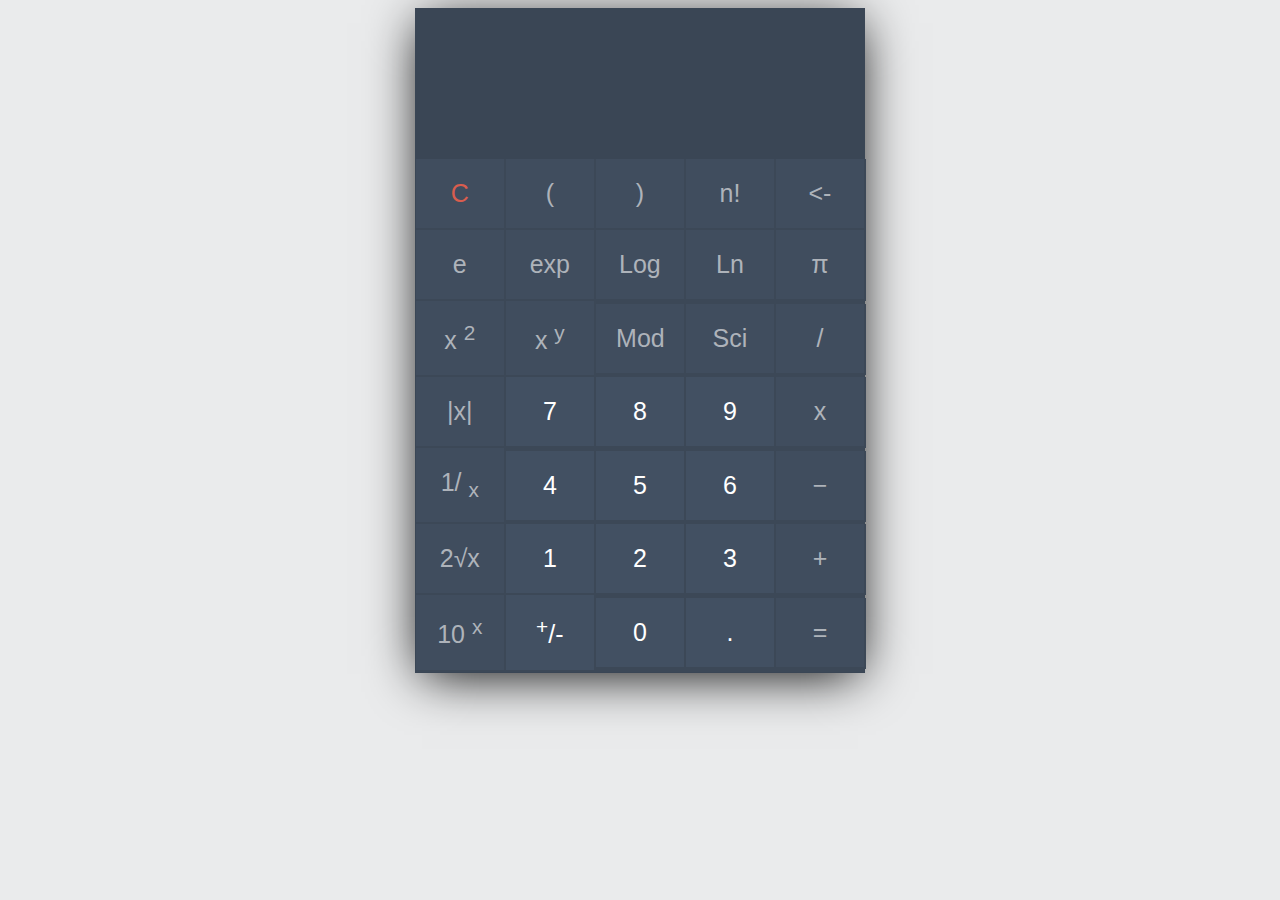
<file: ch 3.1 calulator/index.html>
<!DOCTYPE html>
<html lang="en">

<head>
  <meta charset="UTF-8">
  <meta http-equiv="X-UA-Compatible" content="IE=edge">
  <meta name="viewport" content="width=device-width, initial-scale=1.0">
  <link rel="icon" type="image/png" sizes="16x16" href="imgs/favicon-16x16.png">
  <title>Calculator</title>
  <link rel="stylesheet" href="css/style.css">

</head>

<body>
  <div class="container">
    <div class="calc-body">
      <div class="calc-screen">
        <textarea rows="1" cols="8" class="calc-operation textboxx" id="mainip" oninput="calculate()"> </textarea>
        <div id="mainop" class="calc-typed">
        </div>
      </div>
      <div class="calc-button-row">
        <div class="button c" id="clear">C</div>
        <div class="button l" onclick="cal('(')" id="">(</div>
        <div class="button l" onclick="cal(')')">)</div>
        <div class="button l" onclick="scientific('nfacto')">n!</div>
        <div class="button l" onclick="clearone()"><-  </div>
        </div>

        <div class="calc-button-row">
          <div class="button l" id="" onclick="cal('2.7182*')">e</div>
          <div class="button l" onclick="cal('2.7182**')" id="">exp</div>
          <div class="button l" onclick="scientific('log')">Log</div>
          <div class="button l" onclick="scientific('ln')">Ln</div>
          <div class="button l" onclick="cal('π')">π</div>
        </div>
        <div class="calc-button-row">
          <div class="button l" id="" onclick="sqre()">x <sup>2</sup></div>
          <div class="button l" onclick="xy()" id="">x <sup>y</sup></div>
          <div class="button l" onclick="cal('%')">Mod</div>
          <div class="button l" onclick="sci()">Sci</div>
          <div class="button l" onclick="cal('/')">/</div>

        </div>

        <div class="calc-button-row dnone" id="science1">
          <div class="button l" onclick="scientific('sin')">Sin</div>
          <div class="button l" onclick="scientific('cos')">Cos</div>
          <div class="button l" onclick="scientific('tan')">Tan</div>
          <div class="button l" onclick="memoryfun('ms')">MS</div>
          <div class="button l" onclick="memoryfun('mr')">MR</div>

        </div>
        <div class="calc-button-row dnone" id="science">
          <div class="button l" onclick="scientific('cosec')">Cosec</div>
          <div class="button l" onclick="scientific('sec')">Sec</div>
          <div class="button l" onclick="scientific('cot')">Cot</div>
          <div class="button l" onclick="memoryfun('m+')">M+</div>
          <div class="button l" onclick="memoryfun('m-')">M-</div>

        </div>
        <div class="calc-button-row">
          <div class="button l" id="" onclick="scientific('pos')">|x|</div>
          <div class="button" onclick="cal(7)" id="num7">7</div>
          <div class="button" onclick="cal(8)" id="num8">8</div>
          <div class="button" onclick="cal(9)" id="num9">9</div>
          <div class="button l" onclick="cal('*')">x</div>
        </div>
        <div class="calc-button-row">
          <div class="button l" id="" onclick="scientific('1/x')">1/ <sub>x</sub></div>
          <div class="button" id="num4" onclick="cal(4)">4</div>
          <div class="button" id="num5" onclick="cal(5)">5</div>
          <div class="button" id="num6" onclick="cal(6)">6</div>
          <div class="button l" onclick="cal('-')">−</div>
        </div>
        <div class="calc-button-row">
          <div class="button l" id="" onclick="scientific('root2')">2√x</div>
          <div class="button" id="num1" onclick="cal(1)">1</div>
          <div class="button" id="num2" onclick="cal(2)">2</div>
          <div class="button" id="num3" onclick="cal(3)">3</div>
          <div class="button l" onclick="cal('+')">+</div>
        </div>
        <div class="calc-button-row">
          <div class="button l" onclick="scientific('10res')">10 <sup>x</sup></div>
          <div class="button" onclick="scientific('+-')"><sup>+</sup>/-</div>
          <div class="button" onclick="cal('0')">0</div>
          <div class="button" onclick="cal('.')">.</div>
          <div class="button l" onclick="eql()">=</div>
        </div>
      </div>
    </div>
    <script src="js/script.js"></script>
    <script src="js/logaridham.js"></script>
    <script src="js/memory.js"></script>
</body>

</html>
</file>
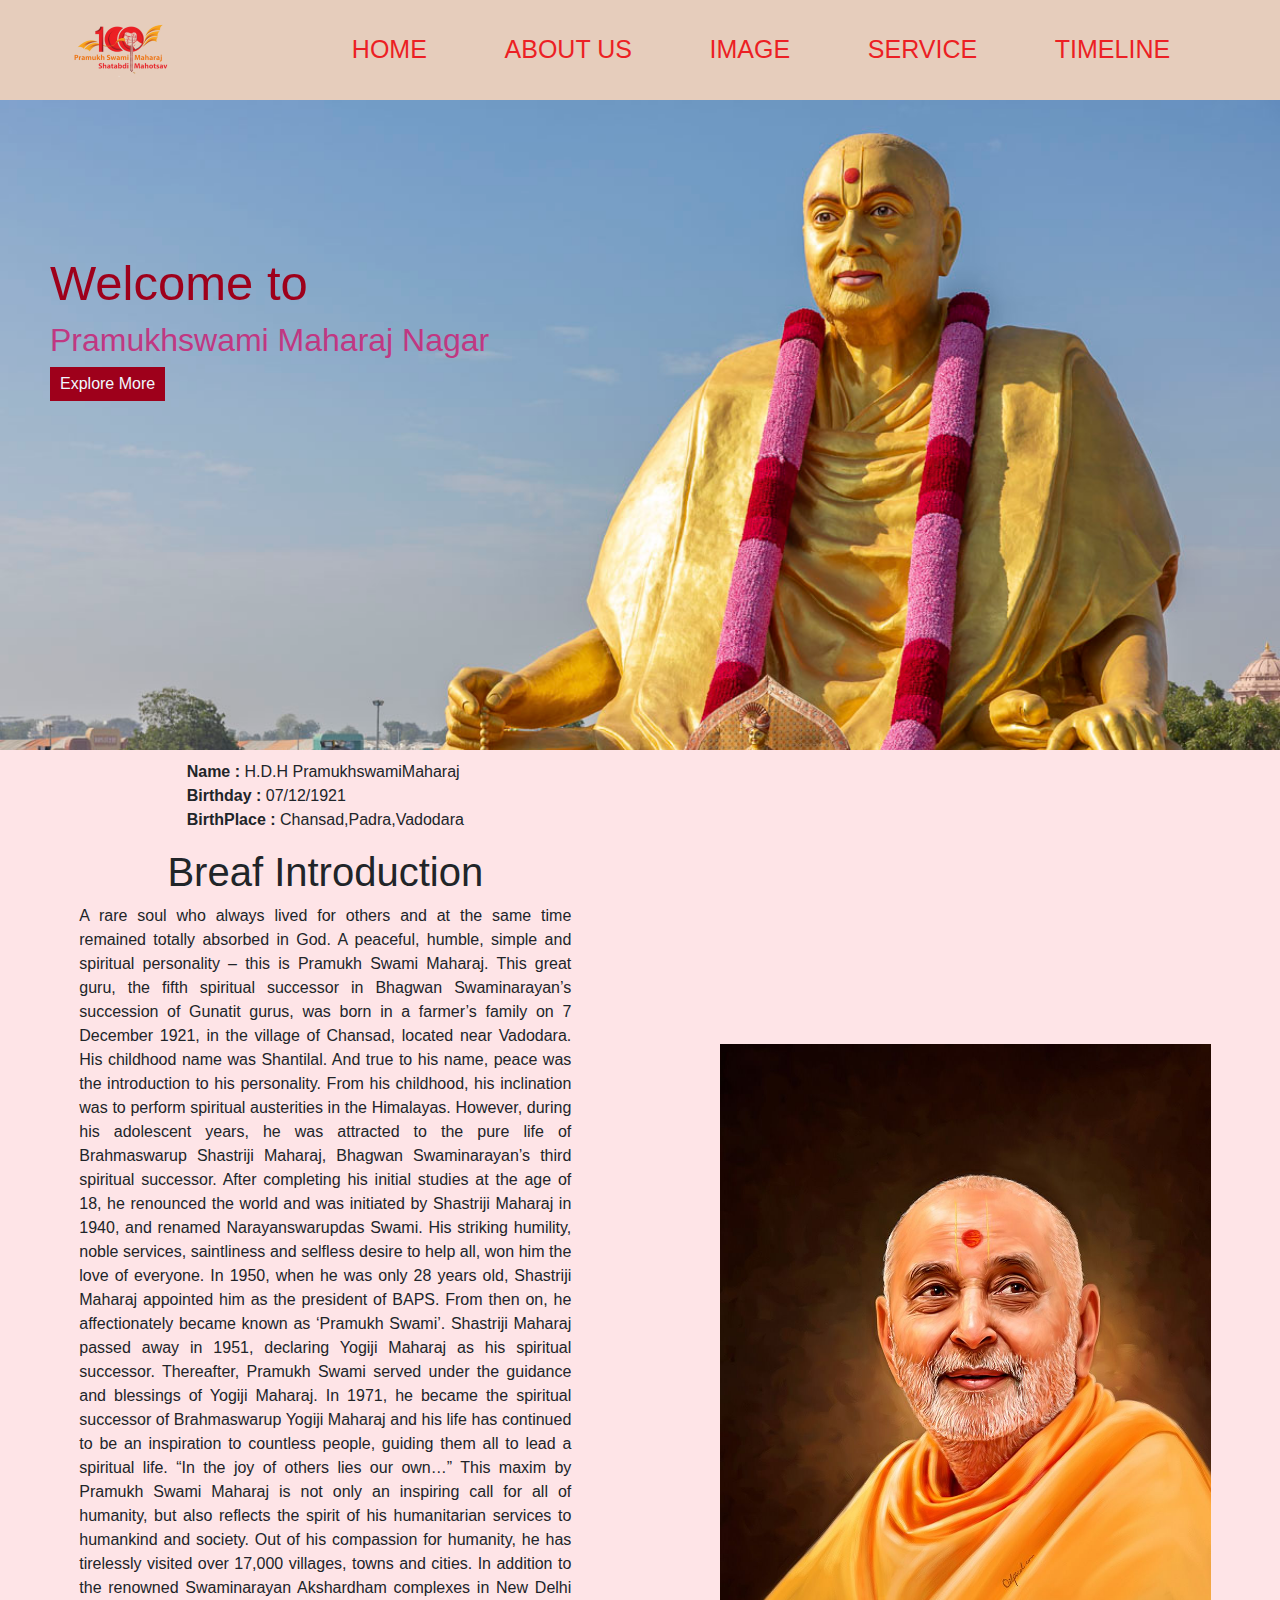
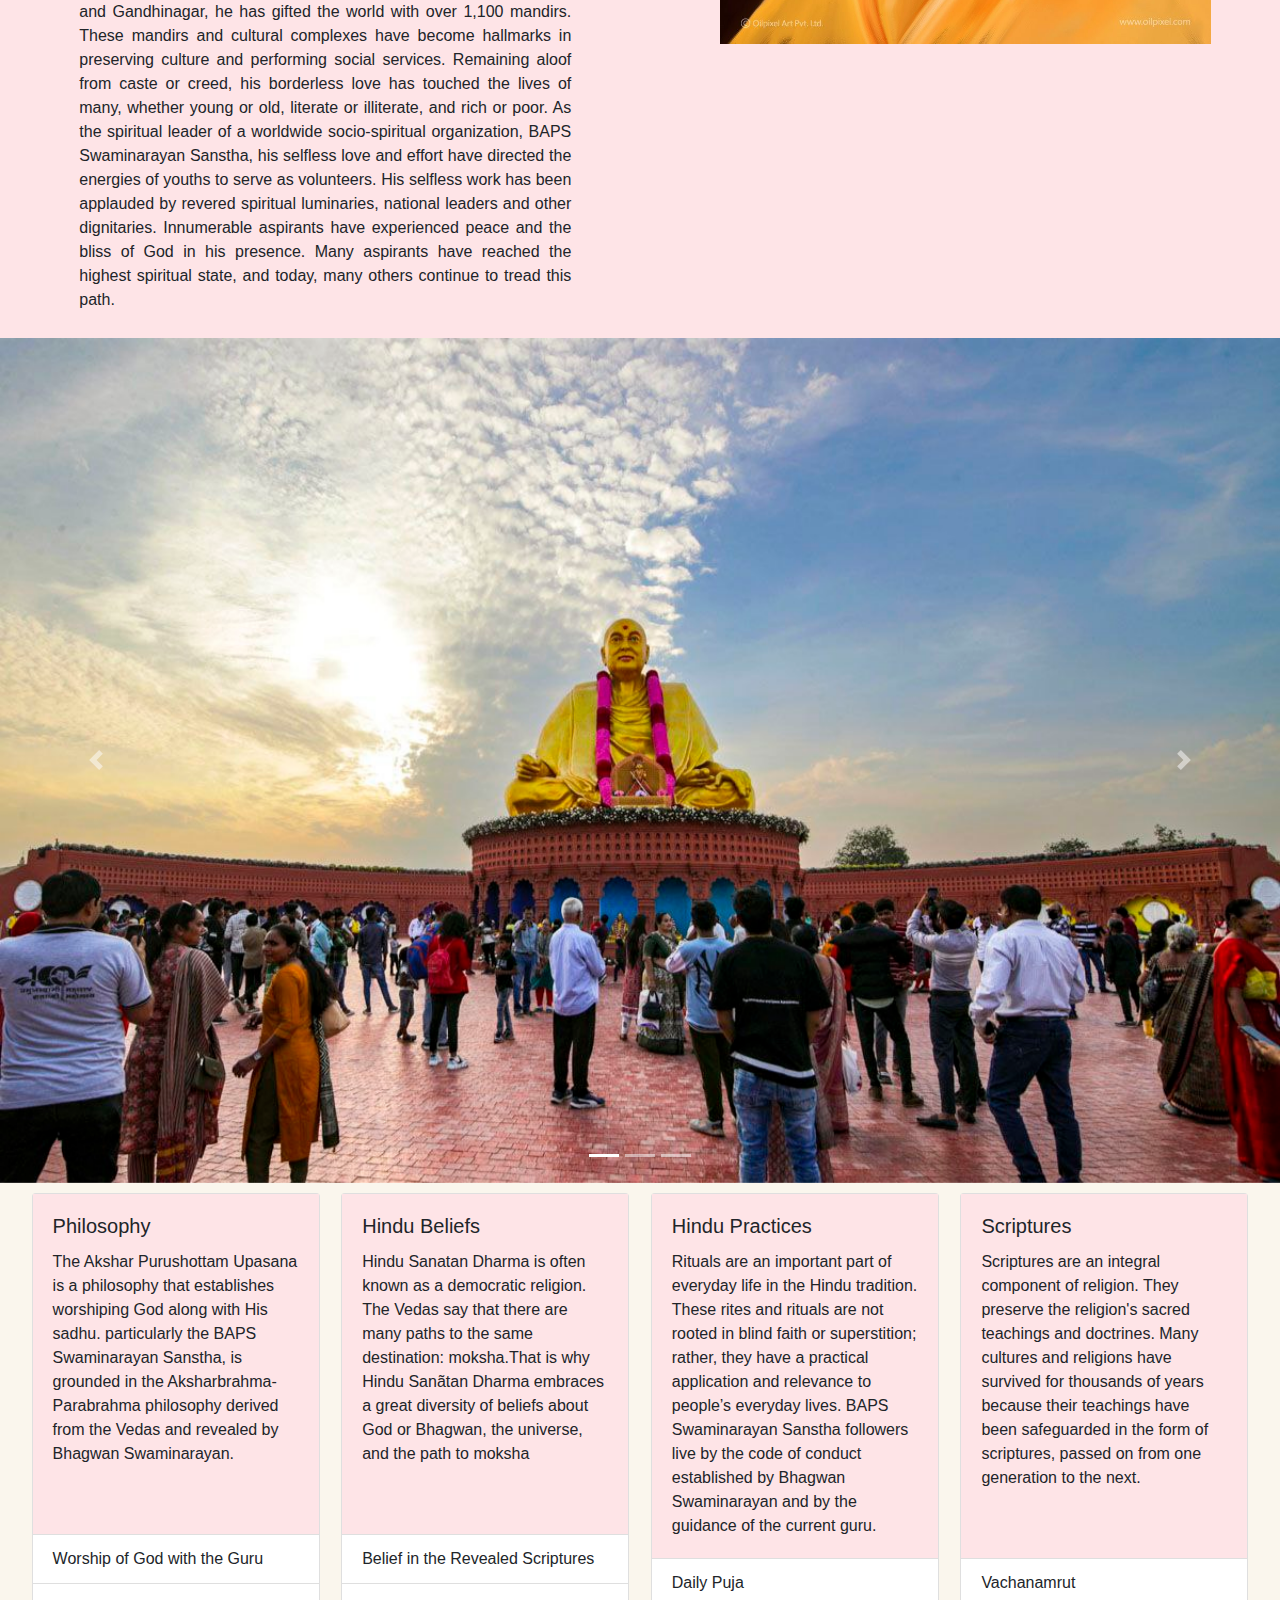
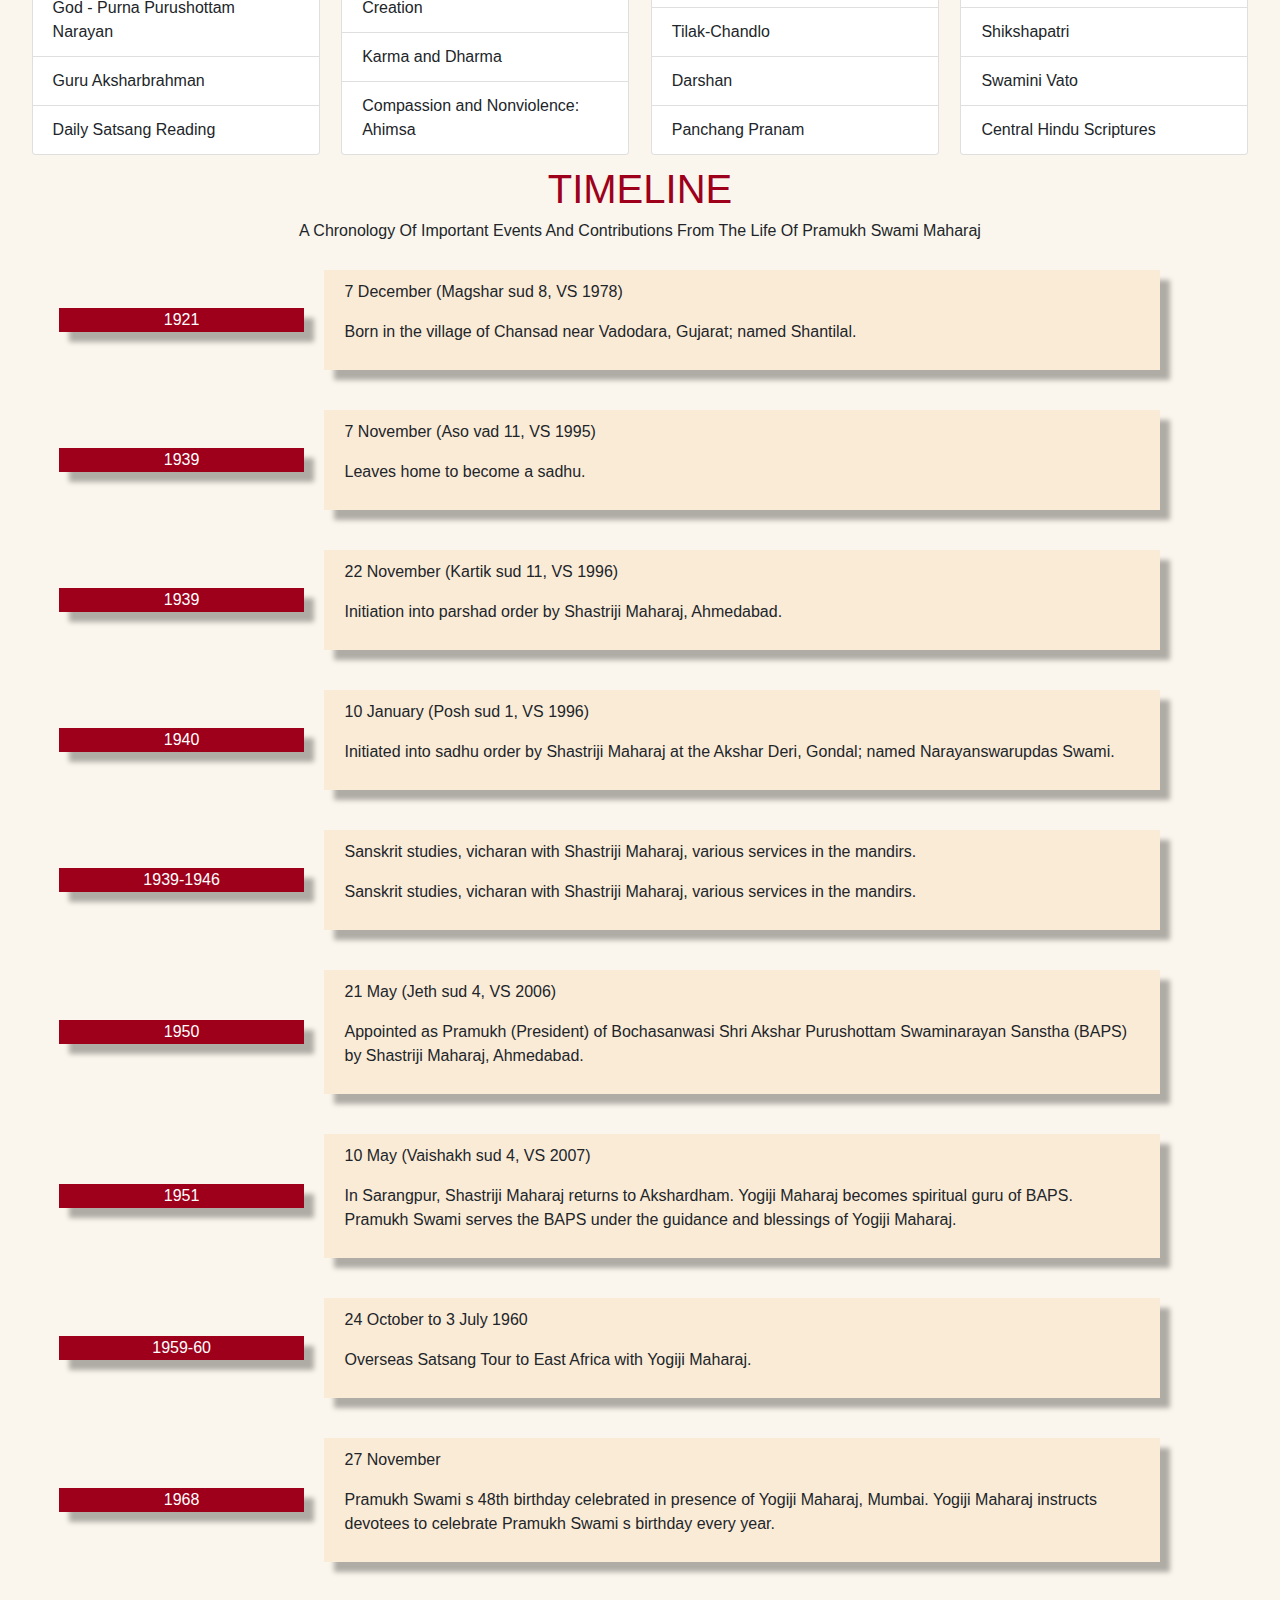
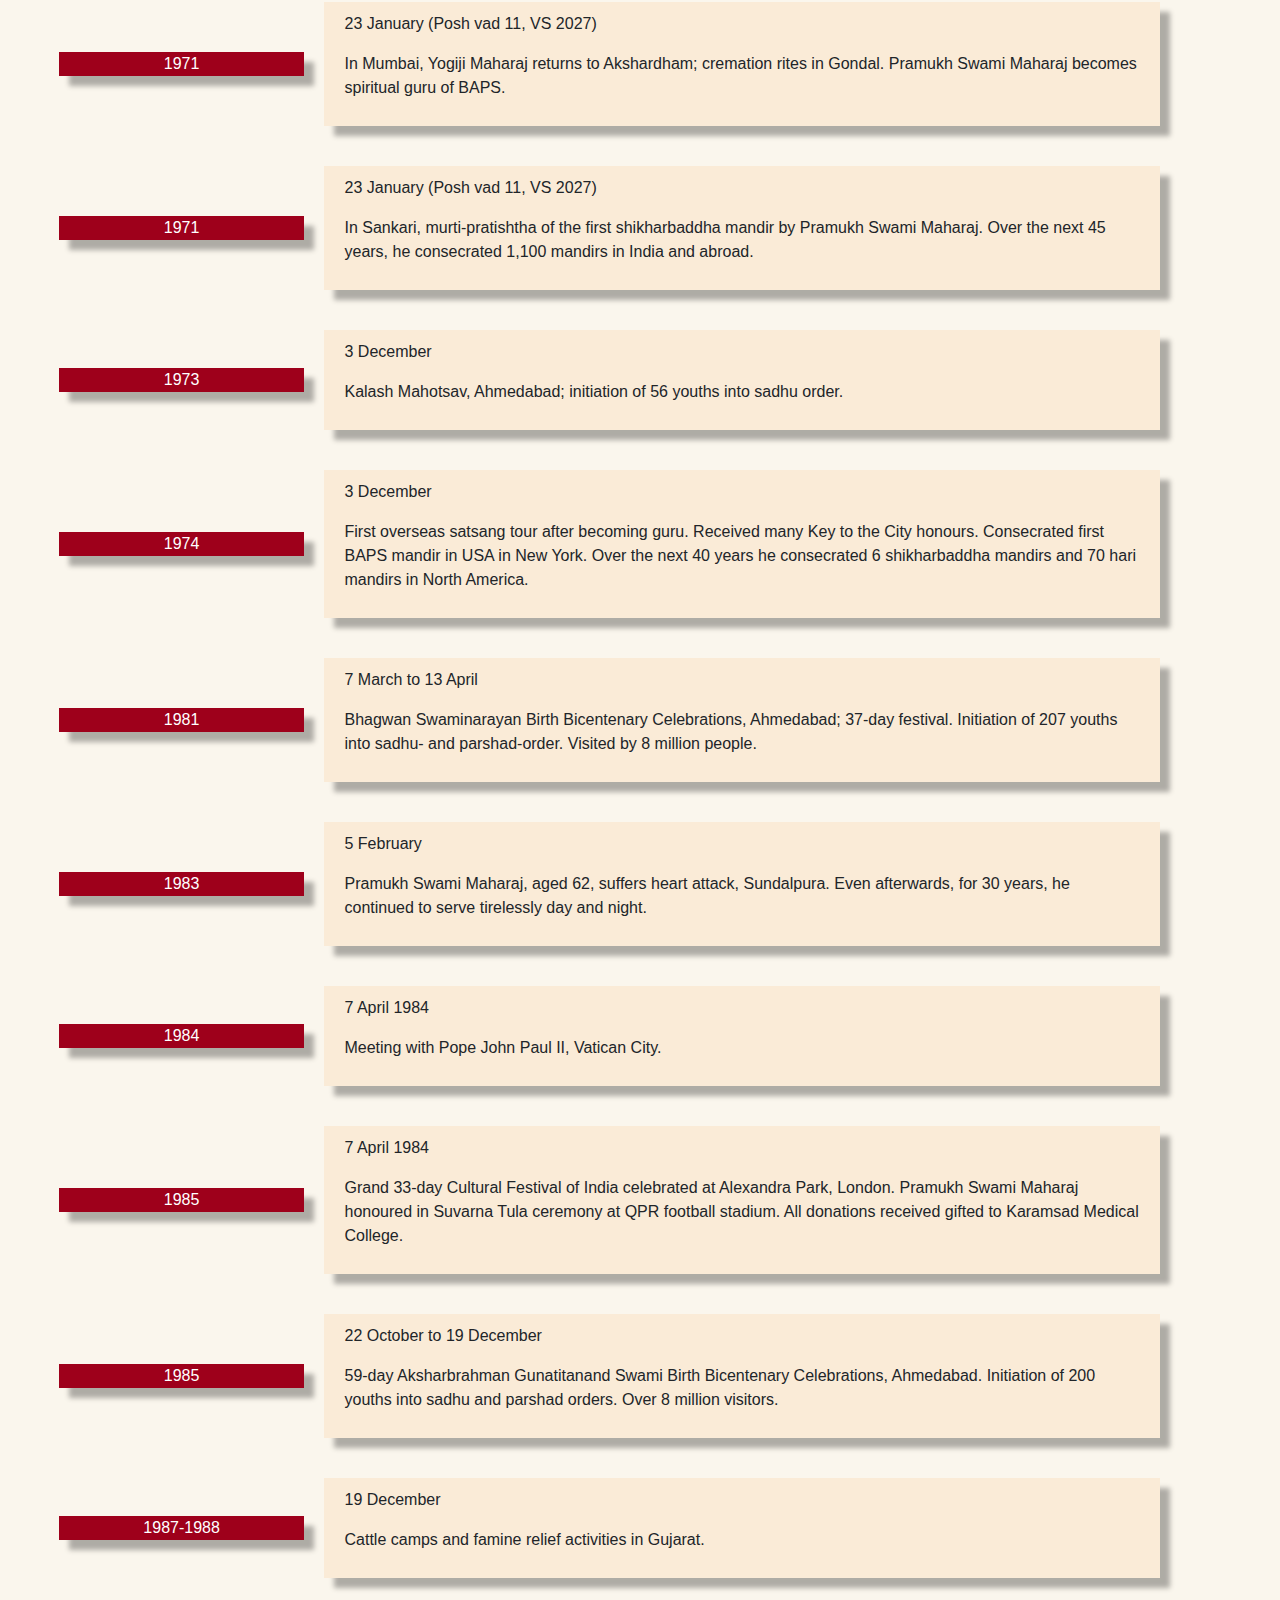
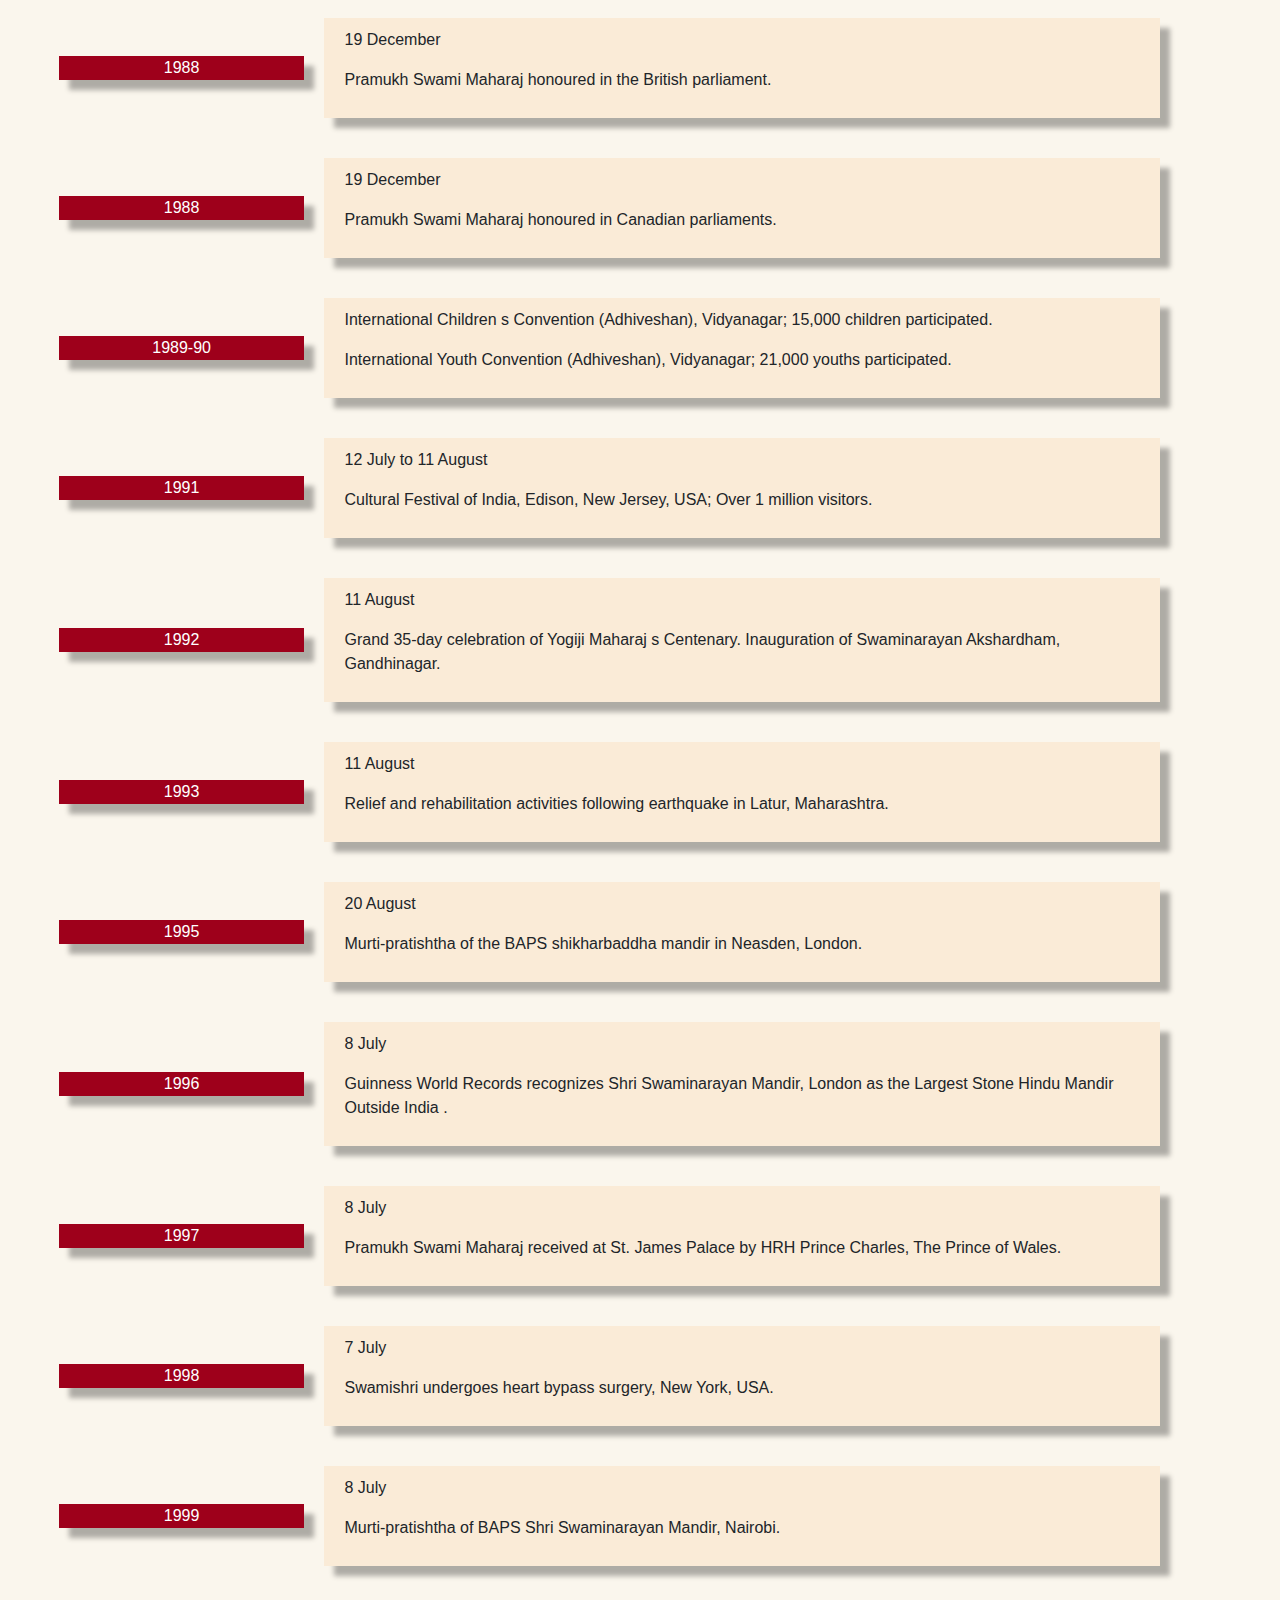
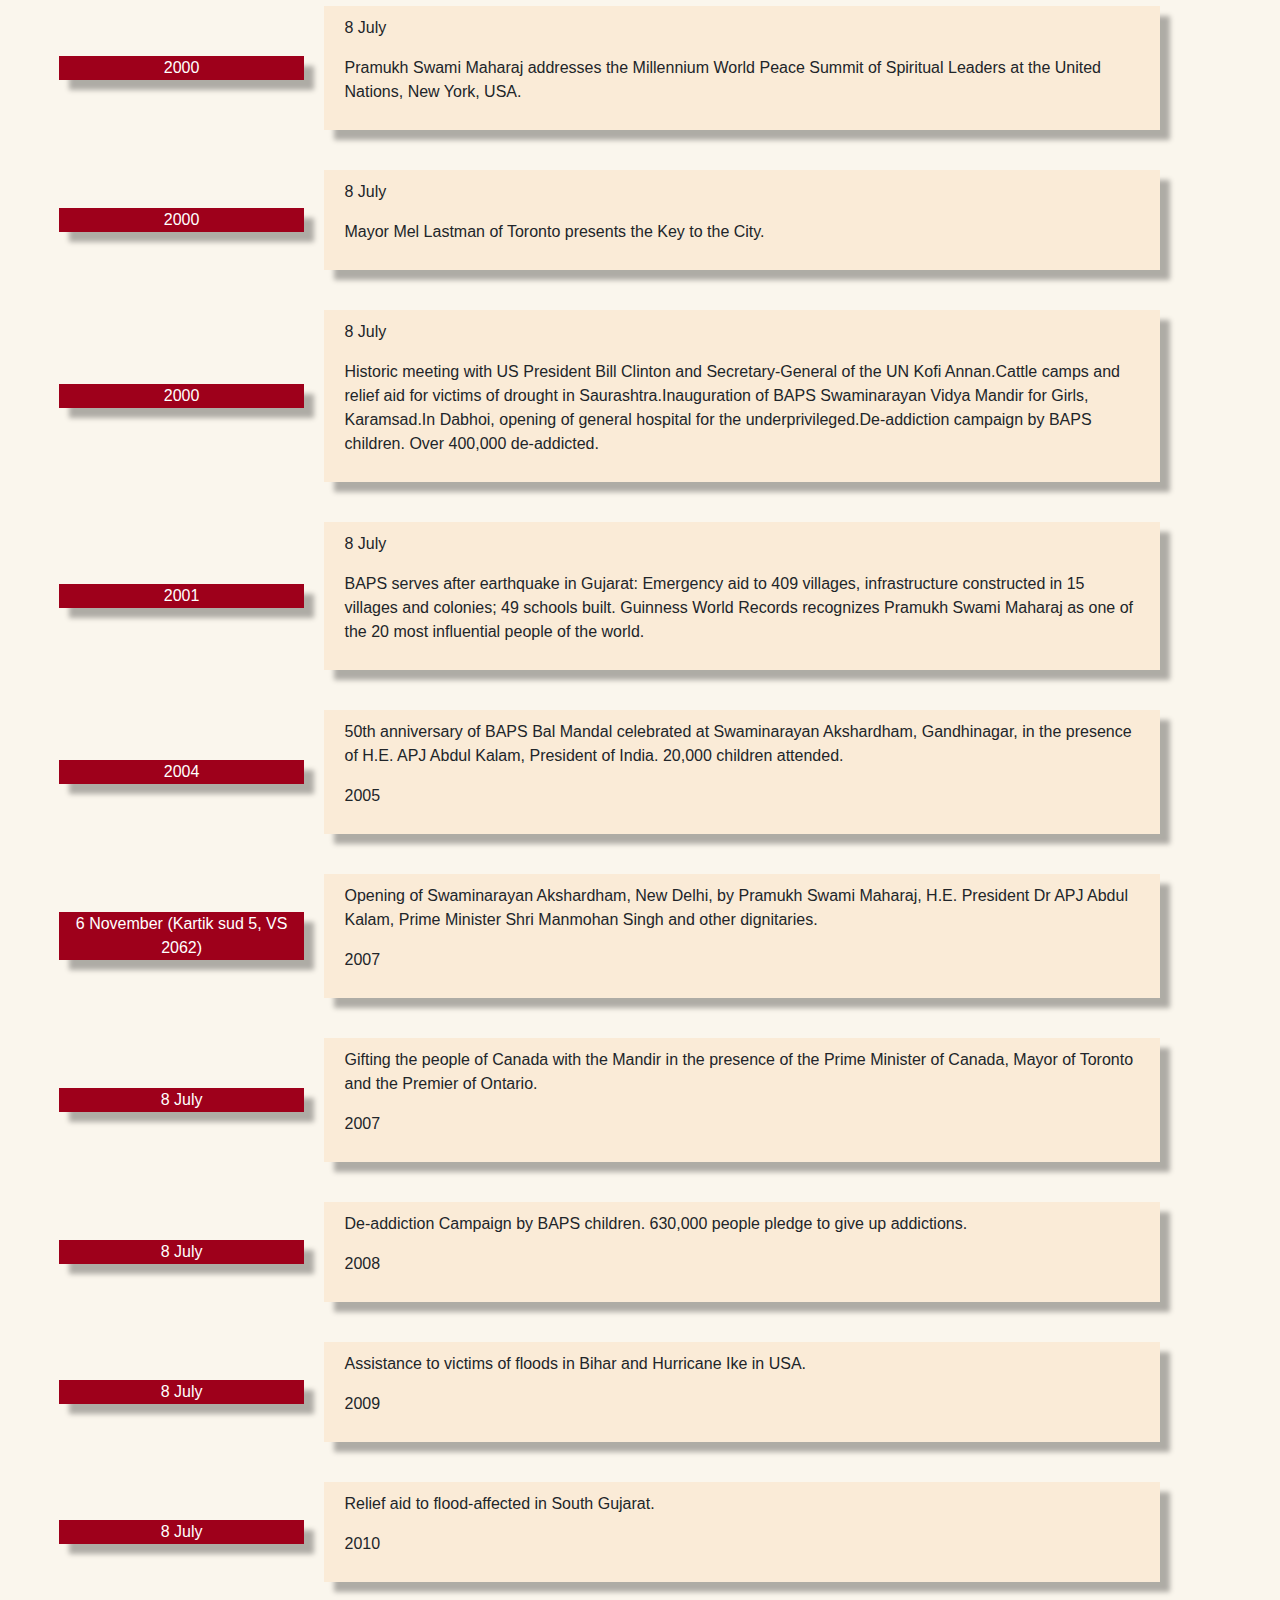
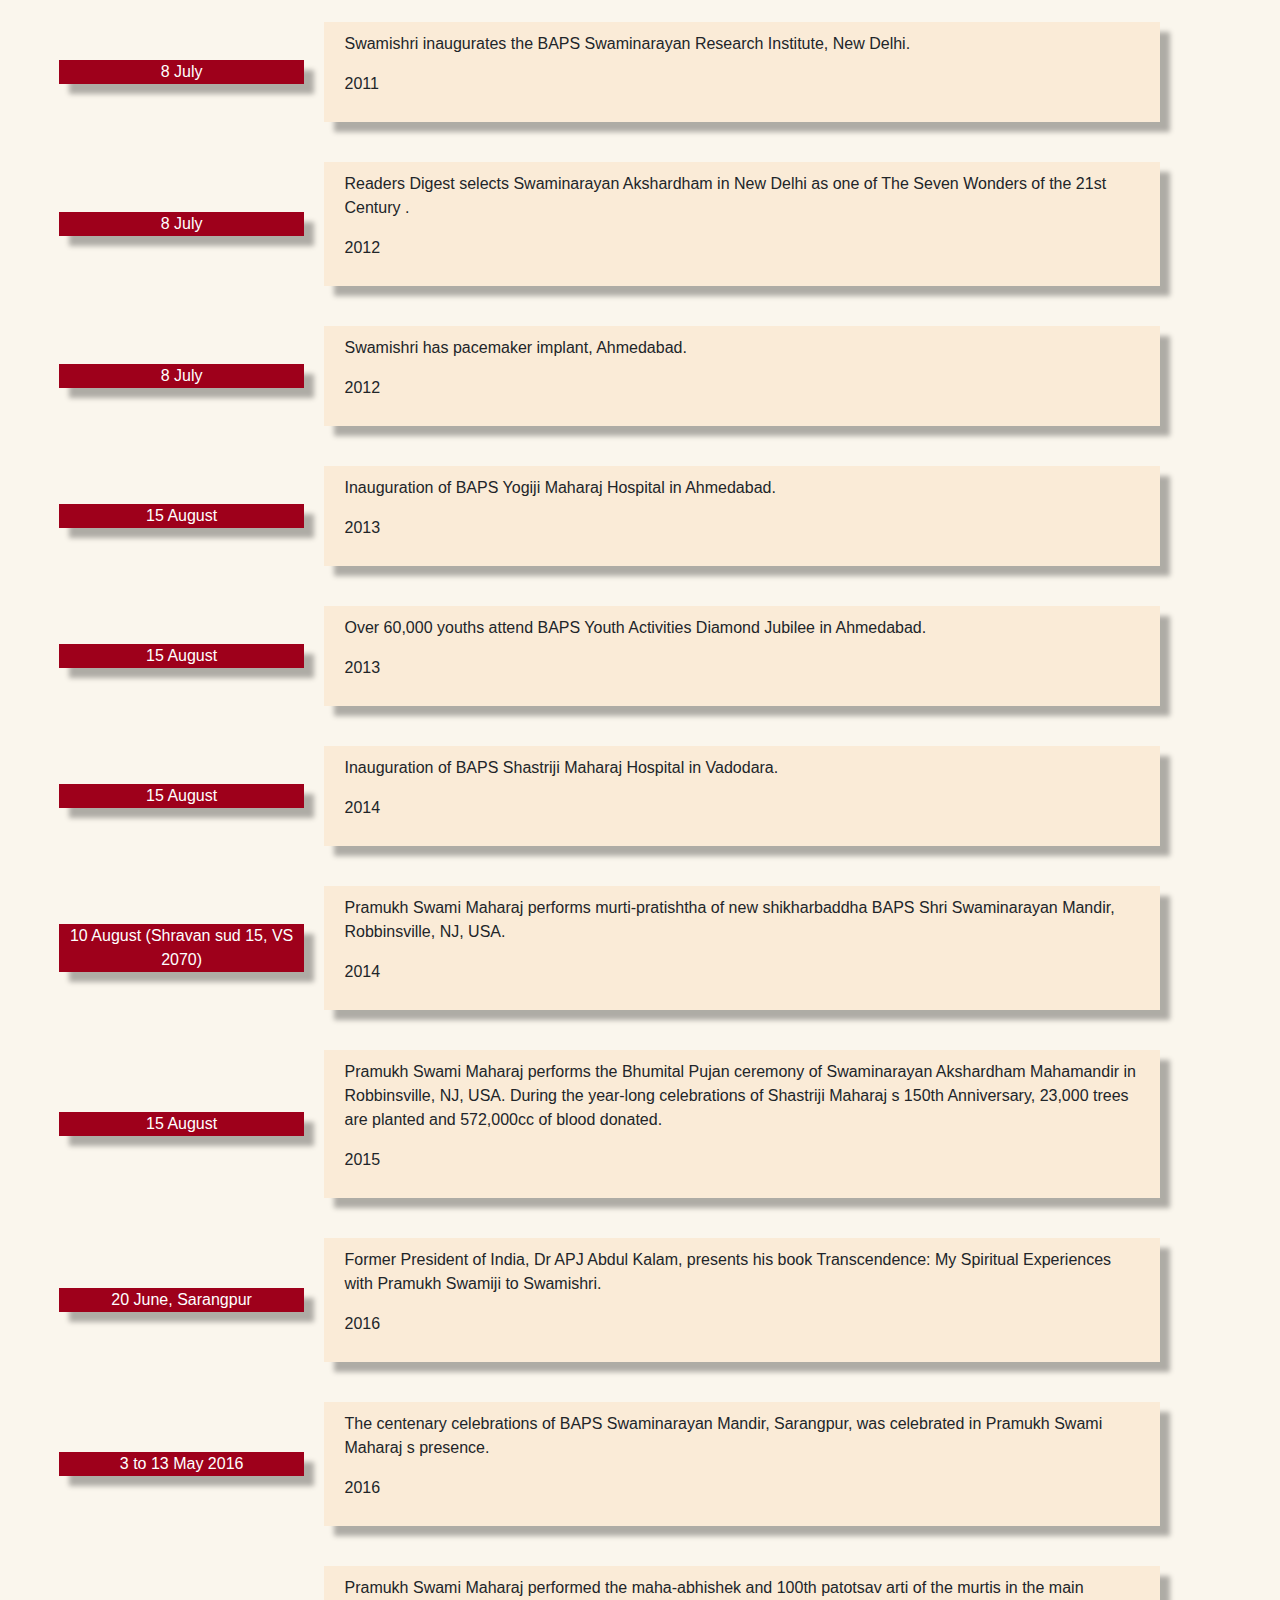
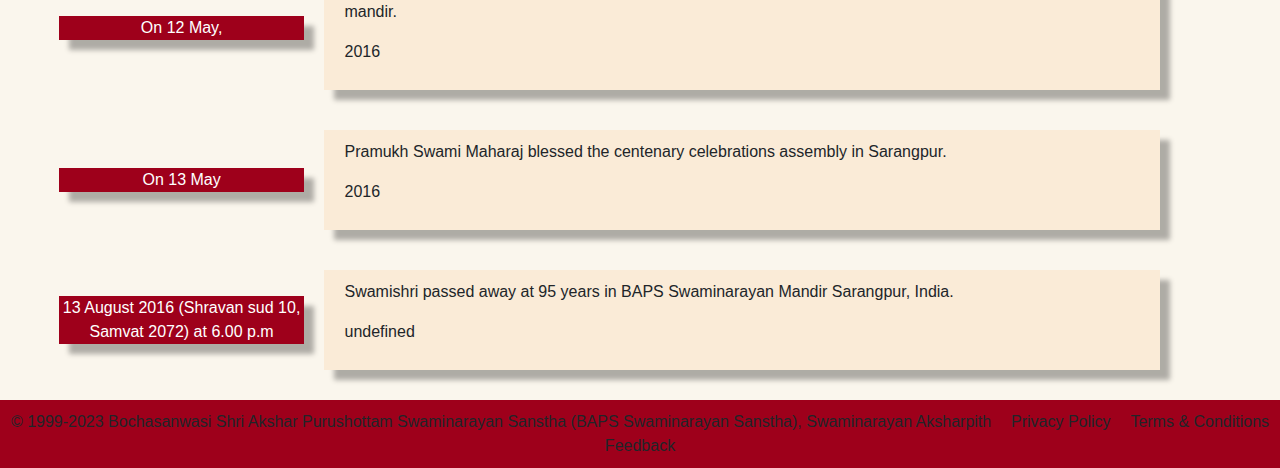
<file: ch 3.2 scroll/index.html>
<!DOCTYPE html>
<html lang="en">

<head>
  <meta charset="UTF-8">
  <meta http-equiv="X-UA-Compatible" content="IE=edge">
  <meta name="viewport" content="width=device-width, initial-scale=1.0">
  <title>PSM100</title>
  <link rel="icon" type="image/x-icon" href="/img/logo.png">
  <link rel="stylesheet" href="css/style.css">
  <link rel="stylesheet" href="https://cdn.jsdelivr.net/npm/bootstrap@4.0.0/dist/css/bootstrap.min.css"
    integrity="sha384-Gn5384xqQ1aoWXA+058RXPxPg6fy4IWvTNh0E263XmFcJlSAwiGgFAW/dAiS6JXm" crossorigin="anonymous">
</head>

<body>
  <div class="main">
    <nav class="navbarour">
      <div class="img">
        <a href="#home">
          <img src="img/logo.png" alt="">
        </a>
      </div>
      <ul>
        <a href="#home">
          <li id="">home</li>
        </a>
        <a href="#aboutus">
          <li id="">About us</li>
        </a>
        <a href="#image">
          <li id="">Image</li>
        </a>
        <a href="#services">
          <li id="">service</li>
        </a>
        <a href="#timeline">
          <li id="">timeline</li>
        </a>
      </ul>
    </nav>
    <section class="home" id="home">
      <img src="img/s1.jpeg" alt="">
      <div class="hometext">
        <h1>Welcome to </h1>
        <h2>Pramukhswami Maharaj Nagar</h2>
        <a href="#aboutus"> <button>Explore More </button></a>
      </div>
    </section>
    <section class="aboutus" id="aboutus">
      <div class="aboutmain">
        <div class="aboutleft">
          <ul>
            <li><span> Name : </span> H.D.H PramukhswamiMaharaj</li>
            <li><span> Birthday : </span> 07/12/1921</li>
            <li><span> BirthPlace : </span> Chansad,Padra,Vadodara</li>
          </ul>
          <div class="breaf">
            <h1>Breaf Introduction</h1>
            <p>A rare soul who always lived for others and at the same time remained totally absorbed in God. A
              peaceful, humble, simple and spiritual personality – this is Pramukh Swami Maharaj.

              This great guru, the fifth spiritual successor in Bhagwan Swaminarayan’s succession of Gunatit gurus, was
              born in a farmer’s family on 7 December 1921, in the village of Chansad, located near Vadodara. His
              childhood name was Shantilal. And true to his name, peace was the introduction to his personality. From
              his childhood, his inclination was to perform spiritual austerities in the Himalayas. However, during his
              adolescent years, he was attracted to the pure life of Brahmaswarup Shastriji Maharaj, Bhagwan
              Swaminarayan’s third spiritual successor. After completing his initial studies at the age of 18, he
              renounced the world and was initiated by Shastriji Maharaj in 1940, and renamed Narayanswarupdas Swami.
              His striking humility, noble services, saintliness and selfless desire to help all, won him the love of
              everyone. In 1950, when he was only 28 years old, Shastriji Maharaj appointed him as the president of
              BAPS. From then on, he affectionately became known as ‘Pramukh Swami’.
              Shastriji Maharaj passed away in 1951, declaring Yogiji Maharaj as his spiritual successor. Thereafter,
              Pramukh Swami served under the guidance and blessings of Yogiji Maharaj. In 1971, he became the spiritual
              successor of Brahmaswarup Yogiji Maharaj and his life has continued to be an inspiration to countless
              people, guiding them all to lead a spiritual life. “In the joy of others lies our own…” This maxim by
              Pramukh Swami Maharaj is not only an inspiring call for all of humanity, but also reflects the spirit of
              his humanitarian services to humankind and society. Out of his compassion for humanity, he has tirelessly
              visited over 17,000 villages, towns and cities. In addition to the renowned Swaminarayan Akshardham
              complexes in New Delhi and Gandhinagar, he has gifted the world with over 1,100 mandirs. These mandirs and
              cultural complexes have become hallmarks in preserving culture and performing social services. Remaining
              aloof from caste or creed, his borderless love has touched the lives of many, whether young or old,
              literate or illiterate, and rich or poor. As the spiritual leader of a worldwide socio-spiritual
              organization, BAPS Swaminarayan Sanstha, his selfless love and effort have directed the energies of youths
              to serve as volunteers. His selfless work has been applauded by revered spiritual luminaries, national
              leaders and other dignitaries.

              Innumerable aspirants have experienced peace and the bliss of God in his presence. Many aspirants have
              reached the highest spiritual state, and today, many others continue to tread this path.</p>
          </div>
        </div>
        <div class="aboutright">
          <img src="img/main.jpg" alt="">
        </div>
      </div>
    </section>
    <section class="image" id="image">
      <div class="imgmain">
        <div id="carouselExampleIndicators" class="carousel slide" data-ride="carousel">
          <ol class="carousel-indicators">
            <li data-target="#carouselExampleIndicators" data-slide-to="0" class="active"></li>
            <li data-target="#carouselExampleIndicators" data-slide-to="1"></li>
            <li data-target="#carouselExampleIndicators" data-slide-to="2"></li>
          </ol>
          <div class="carousel-inner">
            <div class="carousel-item active">
              <img class="d-block w-100" src="img/slider/s1.jpg" alt="First slide">
            </div>
            <div class="carousel-item">
              <img class="d-block w-100" src="img/slider/s2.jpeg" alt="Second slide">
            </div>
            <div class="carousel-item">
              <img class="d-block w-100" src="img/slider/s3.jpeg" alt="Third slide">
            </div>
            <div class="carousel-item">
              <img class="d-block w-100" src="img/slider/s4.jpeg" alt="Third slide">
            </div>
          </div>
          <a class="carousel-control-prev" href="#carouselExampleIndicators" role="button" data-slide="prev">
            <span class="carousel-control-prev-icon" aria-hidden="true"></span>
            <span class="sr-only">Previous</span>
          </a>
          <a class="carousel-control-next" href="#carouselExampleIndicators" role="button" data-slide="next">
            <span class="carousel-control-next-icon" aria-hidden="true"></span>
            <span class="sr-only">Next</span>
          </a>
        </div>

      </div>
    </section>
    <section class="services" id="services">
      <div class="mainservices">
        <div class="card " style="width: 18rem;">

          <div class="card-body cardss">
            <h5 class="card-title"> Philosophy</h5>
            <p class="card-text">The Akshar Purushottam Upasana is a philosophy that establishes worshiping God along
              with His sadhu. particularly the BAPS Swaminarayan Sanstha, is grounded in the Aksharbrahma-Parabrahma
              philosophy derived from the Vedas and revealed by Bhagwan Swaminarayan. </p>
          </div>
          <ul class="list-group list-group-flush">
            <li class="list-group-item">Worship of God with the Guru
            </li>
            <li class="list-group-item">God - Purna Purushottam Narayan
            </li>
            <li class="list-group-item">Guru Aksharbrahman
            <li class="list-group-item">Daily Satsang Reading
            </li>
          </ul>

        </div>
        <div class="card " style="width: 18rem;">

          <div class="card-body cardss">
            <h5 class="card-title">

              Hindu Beliefs

            </h5>
            <p class="card-text">Hindu Sanatan Dharma is often known as a democratic religion. The Vedas say that there
              are many paths to the same destination: moksha.That is why Hindu Sanãtan Dharma embraces a great diversity
              of beliefs about God or Bhagwan, the universe, and the path to moksha
            </p>
          </div>

          <ul class="list-group list-group-flush">
            <li class="list-group-item"> Belief in the Revealed Scriptures
            </li>
            <li class="list-group-item"> Creation
            </li>
            <li class="list-group-item"> Karma and Dharma
            </li>
            <li class="list-group-item"> Compassion and Nonviolence: Ahimsa
            </li>

          </ul>

        </div>
        <div class="card " style="width: 18rem;">

          <div class="card-body cardss">
            <h5 class="card-title">

              Hindu Practices


            </h5>
            <p class="card-text">Rituals are an important part of everyday life in the Hindu tradition. These rites and
              rituals are not rooted in blind faith or superstition; rather, they have a practical application and
              relevance to people’s everyday lives. BAPS Swaminarayan Sanstha followers live by the code of conduct
              established by Bhagwan Swaminarayan and by the guidance of the current guru.
            </p>
          </div>

          <ul class="list-group list-group-flush">
            <li class="list-group-item"> Daily Puja
            </li>
            <li class="list-group-item"> Tilak-Chandlo
            </li>
            <li class="list-group-item"> Darshan
            </li>
            <li class="list-group-item"> Panchang Pranam
            </li>
            <!-- <li class="list-group-item">                  Meditation -->
            <!-- </li> -->

          </ul>

        </div>
        <!-- <div class="card " style="width: 18rem;">

          <div class="card-body cardss">
            <h5 class="card-title"> 

            </h5>
            <p class="card-text">
            </p>
          </div>

          <ul class="list-group list-group-flush">
            <li class="list-group-item">        </li>
            
          </ul>

        </div> -->
        <div class="card " style="width: 18rem;">

          <div class="card-body cardss">
            <h5 class="card-title"> Scriptures
            </h5>
            <p class="card-text">
              Scriptures are an integral component of religion. They preserve the religion's sacred teachings and
              doctrines. Many cultures and religions have survived for thousands of years because their teachings have
              been safeguarded in the form of scriptures, passed on from one generation to the next.
            </p>
          </div>

          <ul class="list-group list-group-flush">
            <li class="list-group-item"> Vachanamrut
            </li>
            <li class="list-group-item"> Shikshapatri
            </li>
            <li class="list-group-item"> Swamini Vato
            </li>
            <li class="list-group-item"> Central Hindu Scriptures
            </li>

          </ul>

        </div>
      </div>
    </section>
    <section id="timeline">
      <div class="timelinemain">
        <h1>TIMELINE</h1>
        <h2>A chronology of Important Events and Contributions from The Life of Pramukh Swami Maharaj</h2>
        <div id="timelineh2">

        </div>
        <!-- <div class="outer">
          <div>
            <button class="year">

            </button>
          </div>
          <div class="innertext">
            <p>

            </p>
            <p>

            </p>
          </div>
        </div>
        <div class="outer">
          <div>
            <button class="year">
              1921

            </button>
          </div>
          <div class="innertext">
            <p >

              7 December (Magshar sud 8, VS 1978)
            </p>
            <p>
              Born in the village of Chansad near Vadodara, Gujarat; named Shantilal.
            </p>
          </div>
        </div>

        <div class="outer">
          <div>
            <button class="year">
              1939

            </button>
          </div>
          <div class="innertext">
            <p>

              7 November (Aso vad 11, VS 1995)
            </p>
            <p>

              Leaves home to become a sadhu.
            </p>
          </div>
        </div>
        <div class="outer">
          <div>
            <button class="year">
              1939

            </button>
          </div>
          <div class="innertext">
            <p>

              22 November (Kartik sud 11, VS 1996)
            </p>
            <p>

              Initiation into parshad order by Shastriji Maharaj, Ahmedabad.
            </p>
          </div>
        </div>
     -->
        <!-- <div></div> -->
      </div>

    </section>

    <section class="footer">
      <div class="footermain">
        <div>
          © 1999-2023 Bochasanwasi Shri Akshar Purushottam Swaminarayan Sanstha (BAPS Swaminarayan Sanstha),
          Swaminarayan Aksharpith
        </div>

        <div>
          Privacy Policy
        </div>

        <div> Terms & Conditions </div>

        <div>
          Feedback
        </div>

      </div>
    </section>
  </div>

  <div class="backtotop" id="btt">
    <a href="#home">
      <button> <img src="img/top.png" alt=""></button>
    </a>
  </div>
  <script src="js/script.js"></script>
  <script src="https://code.jquery.com/jquery-3.2.1.slim.min.js"
    integrity="sha384-KJ3o2DKtIkvYIK3UENzmM7KCkRr/rE9/Qpg6aAZGJwFDMVNA/GpGFF93hXpG5KkN"
    crossorigin="anonymous"></script>
  <script src="https://cdn.jsdelivr.net/npm/popper.js@1.12.9/dist/umd/popper.min.js"
    integrity="sha384-ApNbgh9B+Y1QKtv3Rn7W3mgPxhU9K/ScQsAP7hUibX39j7fakFPskvXusvfa0b4Q"
    crossorigin="anonymous"></script>
  <script src="https://cdn.jsdelivr.net/npm/bootstrap@4.0.0/dist/js/bootstrap.min.js"
    integrity="sha384-JZR6Spejh4U02d8jOt6vLEHfe/JQGiRRSQQxSfFWpi1MquVdAyjUar5+76PVCmYl"
    crossorigin="anonymous"></script>
</body>

</html>
</file>
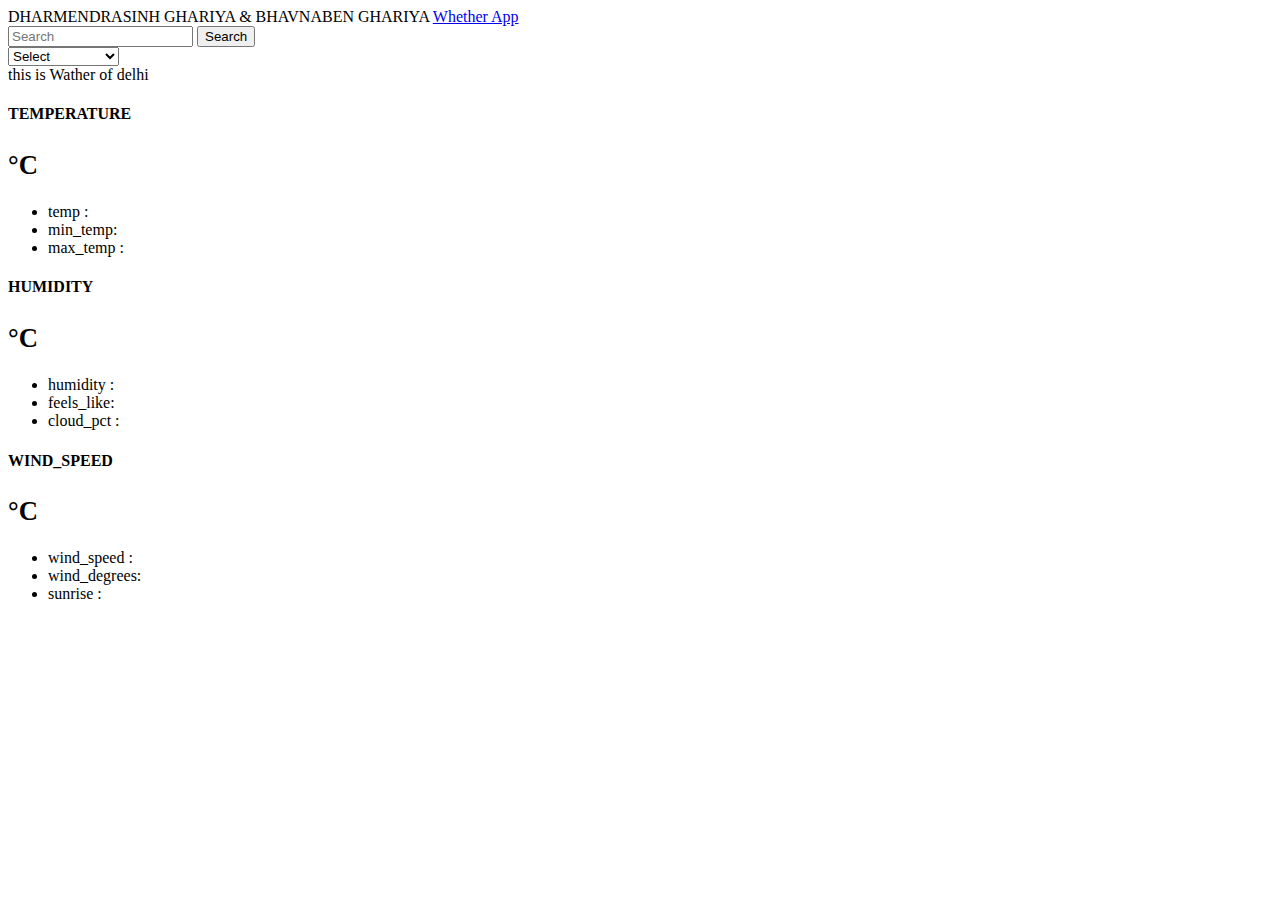
<file: whather App/index.html>
<!doctype html>
<html lang="en">

<head>
  <meta charset="utf-8">
  <meta name="viewport" content="width=device-width, initial-scale=1">
  <title>Bootstrap de mo</title>
  <link href="https://cdn.jsdelivr.net/npm/bootstrap@5.3.0-alpha1/dist/css/bootstrap.min.css" rel="stylesheet"
    integrity="sha384-GLhlTQ8iRABdZLl6O3oVMWSktQOp6b7In1Zl3/Jr59b6EGGoI1aFkw7cmDA6j6gD" crossorigin="anonymous">
</head>


<body>
  DHARMENDRASINH GHARIYA & BHAVNABEN GHARIYA

  <a class="navbar-brand text-center" href="#">Whether App</a>
 
  <div>
    <form class="d-flex" role="search">
      <input class="form-control me-2" id="citys" type="searchbtn" placeholder="Search" id="search" aria-label="Search">
      <button class="btn btn-outline-success" id="submit" type="submit">Search</button>
    </form>

    <div class="container">
      <div class="row">
        <form class="col-md-4">
          <!-- <label>Select</label> -->
          <select onchange="selector()" id="section" class="form-control select2">
            <option>Select</option>
            <!-- <option value="padra">padra</option>
            <option>Car</option>
            <option>Bike</option>
            <option>Scooter</option>
            <option>Cycle</option>
            <option>Horse</option> -->
            <!-- <option value="vadodara">vadodara</option> -->
            <option value="Ahmedabad">Ahmedabad</option>
            <option value="Surat">Surat</option>
            <option value="Vadodara">Vadodara</option>
            <option value="Rajkot">Rajkot</option>
            <option value="Bhavnagar">Bhavnagar</option>
            <option value="Jamnagar">Jamnagar</option>
            <option value="Gandhinagar">Gandhinagar</option>
            <option value="Junagadh">Junagadh</option>
            <option value="Gandhidham">Gandhidham</option>
            <option value="Anand">Anand</option>
            <option value="Navsari">Navsari</option>
            <option value="Morbi">Morbi</option>
            <option value="Nadiad">Nadiad</option>
            <option value="Surendranagar">Surendranagar</option>
            <option value="Bharuch">Bharuch</option>
            <option value="Mehsana">Mehsana</option>
            <option value="Bhuj">Bhuj</option>
            <option value="Porbandar">Porbandar</option>
            <option value="Palanpur">Palanpur</option>
            <option value="Valsad">Valsad</option>
            <option value="Vapi">Vapi</option>
            <option value="Gondal">Gondal</option>
            <option value="Veraval">Veraval</option>
            <option value="Godhra">Godhra</option>
            <option value="Patan">Patan</option>
            <option value="Kalol">Kalol</option>
            <option value="Dahod">Dahod</option>
            <option value="Botad">Botad</option>
            <option value="Amreli">Amreli</option>
            <option value="Deesa">Deesa</option>
            <option value="Jetpur">Jetpur</option>


          </select>
        </form>
      </div>
    </div>

  </div>
  <div class="cointainer">
    this is Wather of <span id="cityname"></span>
    <main>
      <div class="row row-cols-1 row-cols-md-3 mb-3 text-center">
        <div class="col">
          <div class="card mb-4 rounded-3 shadow-sm border-primary">
            <div class="card-header py-3 text-bg-primary border-primary">
              <h4 class="my-0 fw-normal">TEMPERATURE</h4>
            </div>
            <div class="card-body">
              <h1 class="card-title pricing-card-title"><span id="temp"> </span><small
                  class="text-muted fw-light">°C</small></h1>
              <ul class="list-unstyled mt-3 mb-4 text-capitalize">
                <li>temp : <span id="temp2"> </span></li>
                <li> min_temp: <span id="min_temp"> </span></li>
                <li>max_temp : <span id="max_temp"> </span></li>


              </ul>

            </div>
          </div>
        </div>
        <div class="col">
          <div class="card mb-4 rounded-3 shadow-sm border-primary">
            <div class="card-header py-3 text-bg-primary border-primary">
              <h4 class="my-0 fw-normal">HUMIDITY</h4>
            </div>

            <div class="card-body">
              <h1 class="card-title pricing-card-title"><span id="humidity"> </span><small
                  class="text-muted fw-light">°C</small></h1>
              <ul class="list-unstyled mt-3 mb-4 text-capitalize">
                <li>humidity : <span id="humidity2"> </span></li>
                <li>feels_like: <span id="feels_like"> </span></li>
                <li>cloud_pct : <span id="cloud_pct"> </span></li>


              </ul>

            </div>
          </div>
        </div>
        <div class="col">
          <div class="card mb-4 rounded-3 shadow-sm border-primary">
            <div class="card-header py-3 text-bg-primary border-primary">
              <h4 class="my-0 fw-normal">WIND_SPEED</h4>
            </div>
            <div class="card-body">
              <h1 class="card-title pricing-card-title"><span id="wind_speed"> </span><small
                  class="text-muted fw-light">°C</small></h1>
              <ul class="list-unstyled mt-3 mb-4 text-capitalize">
                <li>wind_speed : <span id="wind_speed2"> </span></li>
                <li>wind_degrees: <span id="wind_degrees"> </span></li>
                <li>sunrise : <span id="sunrise"> </span></li>


              </ul>

            </div>
          </div>
        </div>



      </div>


    </main>

  </div>

  <script src="https://cdn.jsdelivr.net/npm/bootstrap@5.3.0-alpha1/dist/js/bootstrap.bundle.min.js"
    integrity="sha384-w76AqPfDkMBDXo30jS1Sgez6pr3x5MlQ1ZAGC+nuZB+EYdgRZgiwxhTBTkF7CXvN"
    crossorigin="anonymous"></script>
  <script src="script.js"></script>
</body>

</html>
</file>
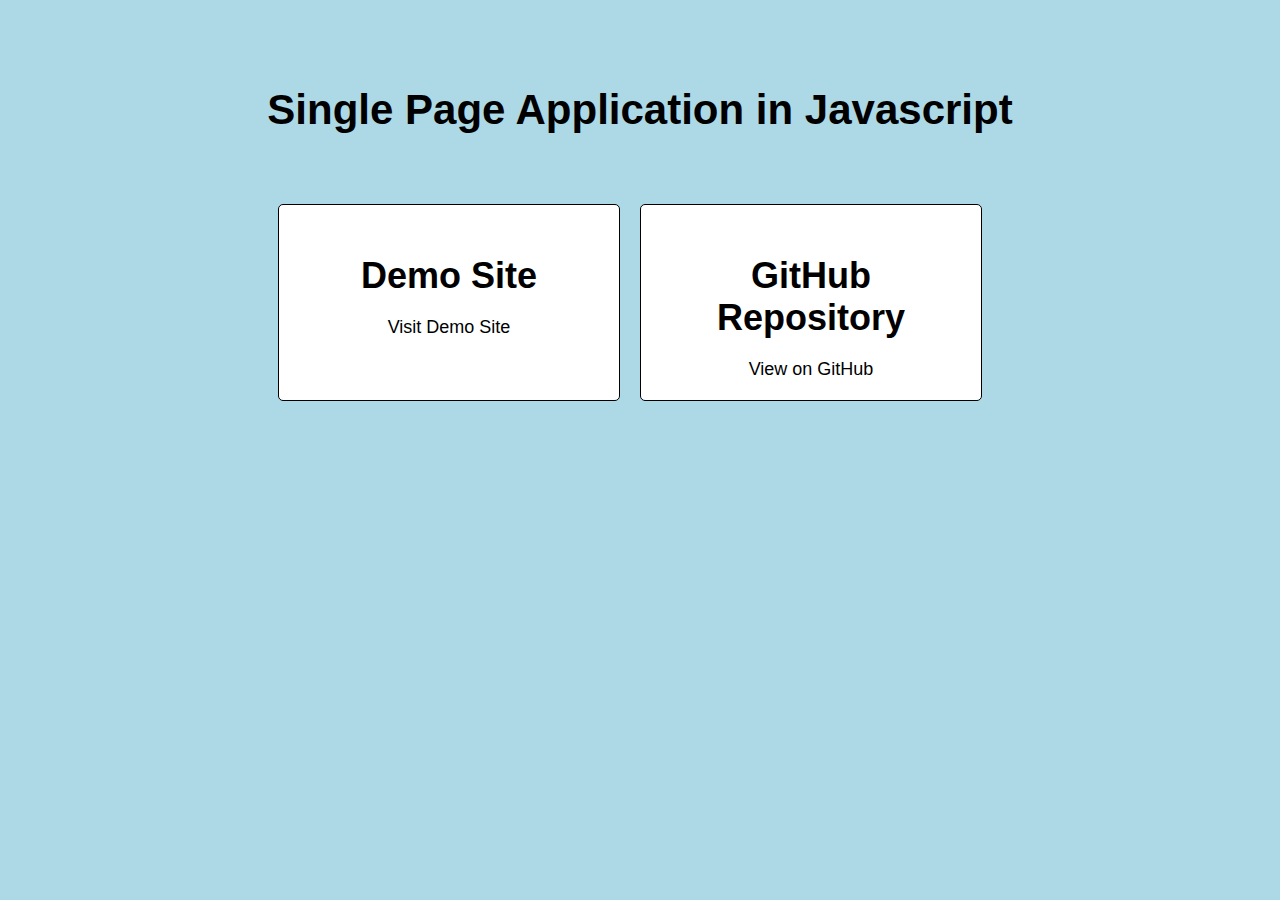
<file: ch 3.2 scroll/index1.html>
<!DOCTYPE html>
<html>
  <head>
    <meta charset="UTF-8">
    <meta name="viewport" content="width=device-width, initial-scale=1.0">
    <meta http-equiv="X-UA-Compatible" content="ie=edge">
    <title>Kartik</title>
    <style>
      body {
        background-color: lightblue;
        display: flex;
        flex-direction: column;
        align-items: center;
        font-family: Arial, sans-serif;
        padding: 50px;
      }
      h1 {
        font-size: 42px;
        margin-bottom: 20px;
      }
      .links {
        display: flex;
        flex-direction: row;
        margin-top: 50px;
      }
      .link {
        background-color: white;
        border: 1px solid black;
        border-radius: 5px;
        padding: 20px;
        text-align: center;
        width: 300px;
        margin-right: 20px;
      }
      .link h2 {
        font-size: 36px;
        margin-bottom: 20px;
      }
      .link a {
        color: black;
        font-size: 18px;
        text-decoration: none;
      }
    </style>
  </head>
  <body>
    <h1>Single Page Application in Javascript
    </h1>
    <div class="links">
      <div class="link">
        <h2>Demo Site</h2>
        <a href="https://kartiksimform.github.io/Psm/" target="_blank">Visit Demo Site</a>
      </div>
      <div class="link">
        <h2>GitHub Repository</h2>
        <a href="https://github.com/kartiksimform/Psm" target="_blank">View on GitHub</a>
      </div>
    </div>
  </body>
</html>
</file>
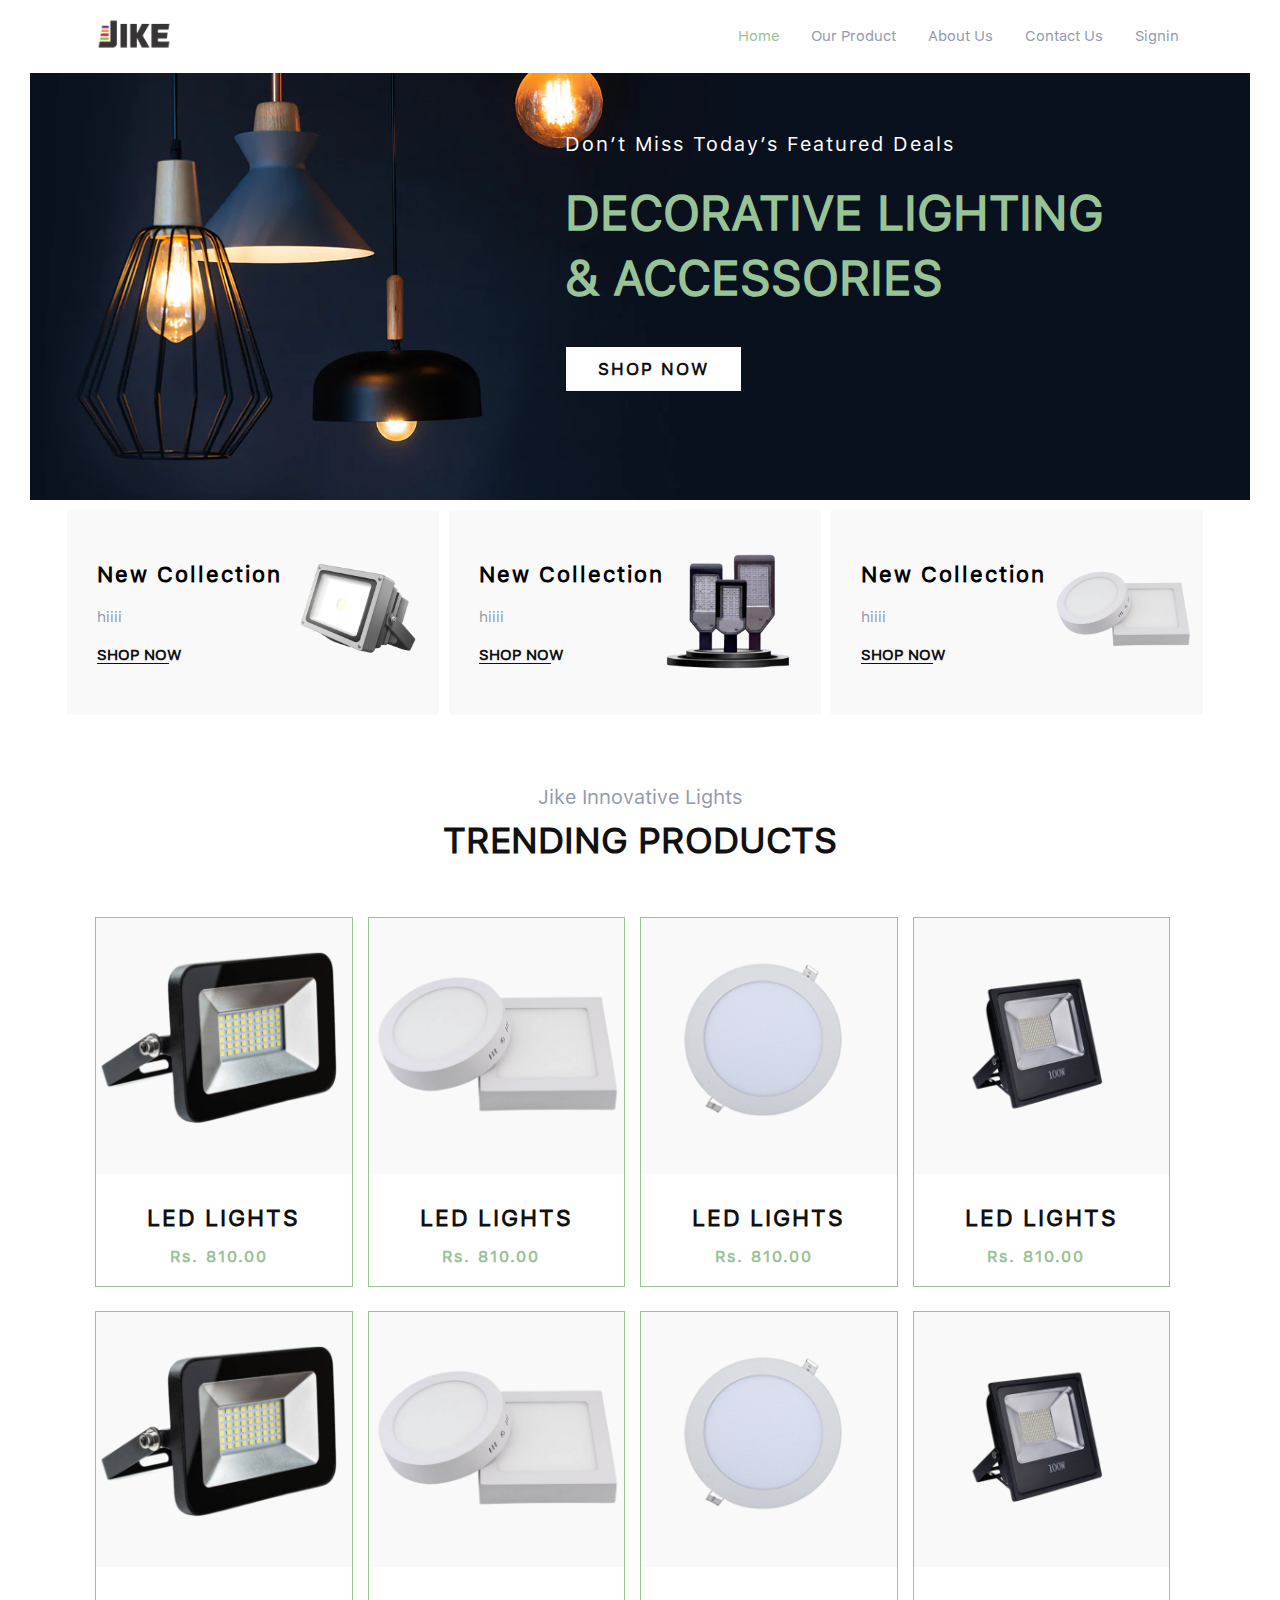
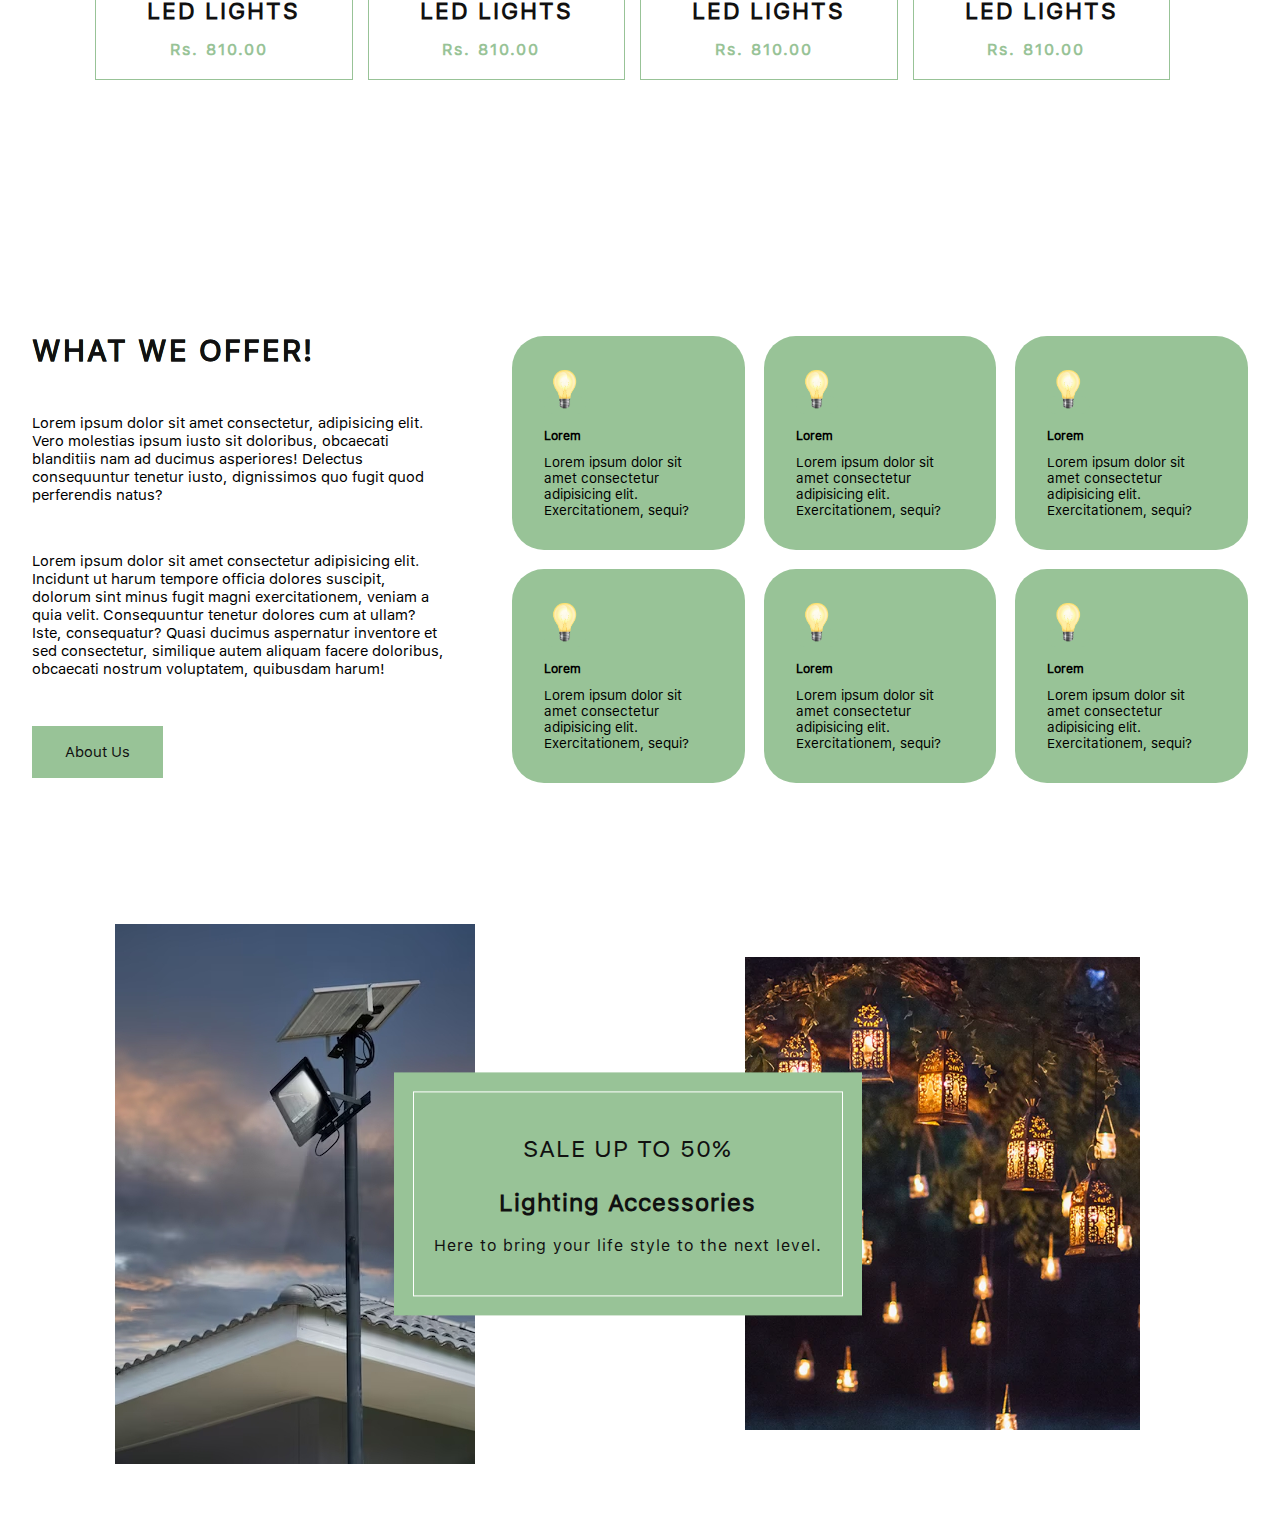
<file: zike/home.html>
<!DOCTYPE html>
<html lang="en">
  <head>
    <meta charset="UTF-8" />
    <meta http-equiv="X-UA-Compatible" content="IE=edge" />
    <meta name="viewport" content="width=device-width, initial-scale=1.0" />
    <link rel="stylesheet" href="index.css" />
    <link rel="stylesheet" href="home.css" />
    <title>Document</title>
  </head>
  <body>
    <div class="main-container">
    <header id="header">
      <section class="header-sec sticky-hed">
        <div class="container">
          <div class="row">
            <div class="row-alignment">
              <nav class="navbar">
                <div class="container">
                  <div class="navbar-header">
                    <button class="navbar-toggler" data-toggle="open-navbar1">
                      <span></span>
                      <span></span>
                      <span></span>
                    </button>
                    <a href="#">
                      <h4><span><img src="jike_logo.png" id="logo" alt="" srcset=""></span></h4>
                    </a>
                  </div>

                  <div class="navbar-menu" id="open-navbar1">
                    <ul class="navbar-nav">
                      <li class="active"><a href="#">Home</a></li>
                      <li><a href="#">Our Product</a></li>
                      <li><a href="#">About Us</a></li>
                      <li><a href="#">Contact Us</a></li>
                      <li><a href="#">Signin</a></li>
                    </ul>
                  </div>
                </div>
              </nav>
            </div>
          </div>
        </div>
      </section>
    </header>   



    <section id="banner" class="banner-sec" style="overflow: hidden">
      <div class="banner-sub swiper mySwiper">
        <div class="banner-sub-content swiper-wrapper">
          <div class="banner-1 item swiper-slide">
            <div class="banner-item">
              <div class="banner-bk">
                <img src="img/slider-1.webp" alt="" srcset="" />
                <div class="banner-contain">
                  <div class="slider-content">
                    <p class="slide-sub-heading">
                      Don’t Miss Today’s Featured Deals
                    </p>
                    <h2 class="slide-heading animated">
                      Decorative Lighting & Accessories
                    </h2>
                    <div class="btn">
                      <a href="" class="slide-btn">Shop Now</a>
                    </div>
                  </div>
                </div>
              </div>
            </div>
          </div>

          <div class="banner-2 item swiper-slide">
            <div class="banner-item">
              <div class="banner-bk">
                <img src="img/slider-2.webp" alt="" srcset="" />
                <div class="banner-contain left-1">
                  <div class="slider-content left-2">
                    <p class="slide-sub-heading a-1">
                      Special Offer For Every Products
                    </p>
                    <h2 class="slide-heading a-1 animated">
                      Experience the brightness of a star
                    </h2>
                    <div class="btn a-1">
                      <a href="" class="slide-btn">Shop Now</a>
                    </div>
                  </div>
                </div>
              </div>
            </div>
          </div>

          <div class="banner-3 item swiper-slide">
            <div class="banner-item">
              <div class="banner-bk">
                <img src="img/slider-3.webp" alt="" srcset="" />
                <div class="banner-contain">
                  <div class="slider-content">
                    <p class="slide-sub-heading a-2">
                      Mega Offer On Every Sale
                    </p>
                    <h2 class="slide-heading a-2 animated">
                      Lights to illuminate home decor
                    </h2>
                    <div class="btn a-2">
                      <a href="" class="slide-btn">Shop Now</a>
                    </div>
                  </div>
                </div>
              </div>
            </div>
          </div>
        </div>
      </div>
    </section>

    <section class="top-product">
      <div class="top-product-section">
        <div class="top-product-section-1">
          <div class="product-1 section-1">
            <img src="img/Untitled design.png" alt="" srcset="" />
            <div class="product-1-left">
              <h4 class="product-title">New Collection</h4>
              <h6 class="product-sub-title">hiiii</h6>
              <a href="" class="product-btn">Shop Now</a>
            </div>
          </div>
          <div class="product-1 section-2">
            <img src="img/pr-2-1.png" alt="" srcset="" />
            <div class="product-1-left">
              <h4 class="product-title">New Collection</h4>
              <h6 class="product-sub-title">hiiii</h6>
              <a href="" class="product-btn">Shop Now</a>
            </div>
          </div>
          <div class="product-1 section-3">
            <img src="img/p-3.png" alt="" srcset="" />
            <div class="product-1-left">
              <h4 class="product-title">New Collection</h4>
              <h6 class="product-sub-title">hiiii</h6>
              <a href="" class="product-btn">Shop Now</a>
            </div>
          </div>
        </div>
      </div>
    </section>

    <section class="treding-product">
      <div class="treding-block">
        <div class="treding-block-wrap">
          <div class="treding-container">
            <div class="treding-container-animation">
              <div class="treding-heading">
                <h6 class="treding-main-heading">Jike Innovative Lights</h6>
                <h4 class="treding-sub-heading">Trending products</h4>
              </div>
              <div class="treding-main-block" style="height: 100%">
                <div class="all-product-block" style="height: 100%">
                  <ul class="product-grid-block">
                    <li class="grid-product-item">
                      <div class="product-item">
                        <div class="product-block">
                          <div class="img_grp">
                            <img src="img/1.png" alt="" srcset="" />
                          </div>
                        </div>
                        <div class="product-detail">
                          <h4 class="grid-title">LED LIGHTS</h4>
                          <div class="grid-meta">
                            <div class="product-price">
                              <div class="price">Rs. 810.00</div>
                            </div>
                          </div>
                        </div>
                      </div>
                    </li>

                    <li class="grid-product-item">
                      <div class="product-item">
                        <div class="product-block">
                          <div class="img_grp">
                            <img src="img/2.png" alt="" srcset="" />
                          </div>
                        </div>
                        <div class="product-detail">
                          <h4 class="grid-title">LED LIGHTS</h4>
                          <div class="grid-meta">
                            <div class="product-price">
                              <div class="price">Rs. 810.00</div>
                            </div>
                          </div>
                        </div>
                      </div>
                    </li>

                    <li class="grid-product-item">
                      <div class="product-item">
                        <div class="product-block">
                          <div class="img_grp">
                            <img src="img/3.png" alt="" srcset="" />
                          </div>
                        </div>
                        <div class="product-detail">
                          <h4 class="grid-title">LED LIGHTS</h4>
                          <div class="grid-meta">
                            <div class="product-price">
                              <div class="price">Rs. 810.00</div>
                            </div>
                          </div>
                        </div>
                      </div>
                    </li>

                    <li class="grid-product-item">
                      <div class="product-item">
                        <div class="product-block">
                          <div class="img_grp">
                            <img src="img/4.png" alt="" srcset="" />
                          </div>
                        </div>
                        <div class="product-detail">
                          <h4 class="grid-title">LED LIGHTS</h4>
                          <div class="grid-meta">
                            <div class="product-price">
                              <div class="price">Rs. 810.00</div>
                            </div>
                          </div>
                        </div>
                      </div>
                    </li>

                    <li class="grid-product-item">
                      <div class="product-item">
                        <div class="product-block">
                          <div class="img_grp">
                            <img src="img/1.png" alt="" srcset="" />
                          </div>
                        </div>
                        <div class="product-detail">
                          <h4 class="grid-title">LED LIGHTS</h4>
                          <div class="grid-meta">
                            <div class="product-price">
                              <div class="price">Rs. 810.00</div>
                            </div>
                          </div>
                        </div>
                      </div>
                    </li>

                    <li class="grid-product-item">
                      <div class="product-item">
                        <div class="product-block">
                          <div class="img_grp">
                            <img src="img/2.png" alt="" srcset="" />
                          </div>
                        </div>
                        <div class="product-detail">
                          <h4 class="grid-title">LED LIGHTS</h4>
                          <div class="grid-meta">
                            <div class="product-price">
                              <div class="price">Rs. 810.00</div>
                            </div>
                          </div>
                        </div>
                      </div>
                    </li>

                    <li class="grid-product-item">
                      <div class="product-item">
                        <div class="product-block">
                          <div class="img_grp">
                            <img src="img/3.png" alt="" srcset="" />
                          </div>
                        </div>
                        <div class="product-detail">
                          <h4 class="grid-title">LED LIGHTS</h4>
                          <div class="grid-meta">
                            <div class="product-price">
                              <div class="price">Rs. 810.00</div>
                            </div>
                          </div>
                        </div>
                      </div>
                    </li>

                    <li class="grid-product-item">
                      <div class="product-item">
                        <div class="product-block">
                          <div class="img_grp">
                            <img src="img/4.png" alt="" srcset="" />
                          </div>
                        </div>
                        <div class="product-detail">
                          <h4 class="grid-title">LED LIGHTS</h4>
                          <div class="grid-meta">
                            <div class="product-price">
                              <div class="price">Rs. 810.00</div>
                            </div>
                          </div>
                        </div>
                      </div>
                    </li> 
                  </ul>
                </div>
              </div>
            </div>
          </div>
        </div>
      </div>
    </section>
    
    <section class="ab-sc">
      <div class="ab-sc-categories">
        <div class="ab-sc-categories-left">
          <h1>WHAT WE OFFER!</h1>
          <p>Lorem ipsum dolor sit amet consectetur, adipisicing elit. Vero molestias ipsum iusto sit doloribus, obcaecati blanditiis nam ad ducimus asperiores! Delectus consequuntur tenetur iusto, dignissimos quo fugit quod perferendis natus?</p>
          <p>Lorem ipsum dolor sit amet consectetur adipisicing elit. Incidunt ut harum tempore officia dolores suscipit, dolorum sint minus fugit magni exercitationem, veniam a quia velit. Consequuntur tenetur dolores cum at ullam? Iste, consequatur? Quasi ducimus aspernatur inventore et sed consectetur, similique autem aliquam facere doloribus, obcaecati nostrum voluptatem, quibusdam harum!</p>
          <a href="#" class="btn-sc">About Us</a>
        </div>
        <div class="ab-sc-categories-right">
           <article class="ar-1 ab-sc-articles">
            <span class="ct-icon"><img src="img/ct-2.png" alt="" srcset=""></span>
            <h5>Lorem</h5>
            <p>Lorem ipsum dolor sit amet consectetur adipisicing elit. Exercitationem, sequi?</p>
           </article>
           <article class="ar-2 ab-sc-articles">
            <span class="ct-icon"><img src="img/ct-2.png" alt="" srcset=""></span>
            <h5>Lorem</h5>
            <p>Lorem ipsum dolor sit amet consectetur adipisicing elit. Exercitationem, sequi?</p>
           </article>
           <article class="ar-3 ab-sc-articles">
            <span class="ct-icon"><img src="img/ct-2.png" alt="" srcset=""></span>
            <h5>Lorem</h5>
            <p>Lorem ipsum dolor sit amet consectetur adipisicing elit. Exercitationem, sequi?</p>
           </article>
           <article class="ar-4 ab-sc-articles">
            <span class="ct-icon"><img src="img/ct-2.png" alt="" srcset=""></span>
            <h5>Lorem</h5>
            <p>Lorem ipsum dolor sit amet consectetur adipisicing elit. Exercitationem, sequi?</p>
           </article>
           <article class="ar-5 ab-sc-articles">
            <span class="ct-icon"><img src="img/ct-2.png" alt="" srcset=""></span>
            <h5>Lorem</h5>
            <p>Lorem ipsum dolor sit amet consectetur adipisicing elit. Exercitationem, sequi?</p>
           </article>
           <article class="ar-6 ab-sc-articles">
            <span class="ct-icon"><img src="img/ct-2.png" alt="" srcset=""></span>
            <h5>Lorem</h5>
            <p>Lorem ipsum dolor sit amet consectetur adipisicing elit. Exercitationem, sequi?</p>
           </article>
        </div>
      </div>
    </section>




    <section>
    <div class="light-accessories">
      <div class="sc-section-wrap">
        <div class="sc-container">
           <div class="light-dis-content">
            <div class="sc-heading">
              <h6 class="sc-sub-dis-heading">SALE UP TO 50%</h6>
              <h4 class="dis-main-heading"><a href="">Lighting Accessories</a></h4>
              <p class="sc-heading-description">Here to bring your life style to the next level.</p>
            </div>
            <div class="home-custom-container">
              <div class="sc-custom-block">
                <div class="sc-image-gallery"><img src="img/left.jpg" alt="" srcset=""></div>
              </div>
              <div class="sc-custom-block sc-block-1">
                <div class="sc-image-gallery"><img src="img/d-2.webp" alt="" srcset=""></div>
              </div>
            </div>
           </div>
        </div>
      </div>
    </div>
    </section>

  </div>

    <script src="https://cdn.jsdelivr.net/npm/swiper@9/swiper-bundle.min.js"></script>
    <script src="index.js"></script>
    <script>
      var swiper = new Swiper(".mySwiper", {
        spaceBetween: 30,
        centeredSlides: true,
        autoplay: {
          delay: 2500,
          disableOnInteraction: false,
        },
        pagination: {
          el: ".swiper-pagination",
          clickable: true,
        },
        navigation: {
          nextEl: ".swiper-button-next",
          prevEl: ".swiper-button-prev",
        },
      });
    </script>
  </body>
</html>
</file>
<file: ch 3.1 calulator/css/style.css>
* {
  box-sizing: border-box;
  font-family: 'Roboto', sans-serif;
}

body {
  background: #EAEBEC;
}

.container {
  width: 500px;
  margin: auto;
}

.calc-body {
  width: 90%;

  margin: auto;
  min-height: 400px;
  border: solid 1px #3A4655;
  box-shadow: 0 8px 50px -7px black;
}

.calc-screen {
  background: #3A4655;
  width: 100%;
  height: 150px;
  padding: 20px;
  display: flex;
  flex-direction: column;
}

.calc-operation {
  text-align: right;
  color: #727B86;
  font-size: 21px;
  padding-bottom: 10px;
  border-bottom: dotted 1px;
}

.calc-typed {
  margin-top: 20px;
  font-size: 28px;
  text-align: right;
  color: #fff;
  overflow: auto;

}

.calc-button-row {
  width: 100%;
  background: #3C4857;
}

.button {
  width: 20%;
  background: #425062;
  color: #fff;
  padding: 20px;
  display: inline-block;
  font-size: 25px;
  text-align: center;
  vertical-align: middle;
  margin-right: -4px;
  border-right: solid 2px #3C4857;
  border-bottom: solid 2px #3C4857;
  transition: all 0.2s ease-in-out;
  cursor: pointer;
}

.button.l {
  color: #AEB3BA;
  background: #404D5E;
}

.button.c {
  color: #D95D4E;
  background: #404D5E;
}

.button:hover {
  background: #E0B612;
}

.button.c:hover,
.button.l:hover {
  background: #E0B612;
  color: #fff;
}

.textboxx {
  margin-top: 20px;
  font-size: 20px;
  text-align: right;
  color: #fff;
  border: none;
  background: transparent;
  border: none;
  overflow: auto;
  outline: none;

  -webkit-box-shadow: none;
  -moz-box-shadow: none;
  box-shadow: none;

  resize: none;
}

.dnone {
  display: none;
}


@media only screen and (max-width: 600px) {
  .container {
    width: 100%;
  }

  .button {
    font-size: 17px;

  }

  .calc-body {
    height: 55px;
    width: 100%;
  }
}
</file>
<file: ch 3.2 scroll/css/style.css>
*{
    margin: 0px;
    padding: 0px;
}
.main{
    background-color: #faf6ed;
    z-index: 100;
    width: 100%;

    position: absolute;
}
nav ul a{
    text-decoration: none;
    color: #ec1f24;
}
nav ul{
display: flex;
width: 70%;
margin: 0;
flex-wrap: wrap;

    justify-content: space-around;
    align-items: center;}

nav ul li {
    list-style: none;
    font-size: 25px;
    text-transform: uppercase;
}
.navbarour{
    display: flex;
    background: #e6cdbc;
    justify-content: space-around;
    position: fixed;
    width: 100%;
    z-index: 100;

}
.img img{
    height: 100px;
    width: 100px;
}
.home img{
    width: 100%;
    position:absolute ;
    z-index: 1;
}

.home{


    padding-top: 100px;
    width: 100%;
    height: 750px;
    overflow: hidden;
    background-position: center; /* Center the image */

}
.hometext h2{
    color:#c03882;
}
.hometext h1{
    font-size: 49px;
color: #9e001b;
}
.hometext{
    z-index: 2;
    position: relative;
    width: 70%;
    display: flex;
    flex-direction: column;
    height: 70%;
    justify-content: center;
    padding-left: 50px;

}
.aboutus{
    width: 100%;
    /* height: 320px; */
    overflow: hidden;
    position: relative;
    z-index: 2;
    background-color: #fee4e7;
}

.aboutmain{
    display: flex;
    align-items: center;
    justify-content: space-around;
    width: 100%;
    height: 100%;
    flex-wrap: wrap;

}
.aboutleft span{
/* text-emphasis: ; */
font-weight: bold;

}
.aboutleft ul{
    display: flex;
    flex-direction: column;
    flex-wrap: wrap;
    justify-content: space-evenly;
    /* align-content: space-between; */
    height: 70%;
}
.aboutleft li{
    list-style: none;
}
.aboutleft{
    width: 40%;
    height: 100%;
    display: flex;
    flex-direction: column;
    /* align-content: center; */
    align-items: center;
    padding: 10px;
    text-align: justify;


}
.aboutright{
    width: 60%;
    display: contents;

}
.aboutright img{
    height: 600px;
}
.breaf h1{
    text-align: center;

}
.services{
    padding: 10px;
}
.cardss{
    background: #fee4e7;

}
.mainservices{
    display: flex;
    width: 100%;
    justify-content: space-evenly;
    flex-wrap: wrap;
}
.hometext button:hover {
background-color: aliceblue;
    color:#9e001b;
}
.hometext button{
    background-color:#9e001b;
    padding: 5px 10px ;
    color: aliceblue;
    border: none;
}
.footermain{
    display: flex;
    flex-wrap: wrap;
    justify-content: space-around;
    padding: 10px 1px;
    background-color: #9e001b;
}

.outer{
    display: flex;
    flex-direction: row;
    width: 96%;
    justify-content: center;
    align-items: center;
    flex-wrap: wrap;
    margin: 20px 5px;


}
.tlleft{
    text-align: center;
color: white;    
    width: 20%;
    height: fit-content;
    background-color: #9e001b;
    box-shadow: 10px 10px 5px 0px rgb(0 0 0 / 30%);

}
.tlright{
    width: 68%;

    box-shadow: 10px 10px 5px 0px rgb(0 0 0 / 30%);
    margin: 10px 20px;
    background: antiquewhite;
    padding: 10px 20px;}

    .timelinemain h2{

        text-align: center;
        text-transform: capitalize;
        font-size: 1rem;    }
    .timelinemain h1{
        color: #9e001b;
        text-align: center;
    }
.backtotop button{
    background: #9e001b;
    cursor: pointer;
    border-radius: 30%;


}
    /* z-index: 100; */
.backtotop img {
    padding: 10px;
    height: 50px;
}

.backtotop
{
    z-index: 100;
    position: fixed;
    bottom: 30px;
    display: none;
    right: 30px;
}

@media only screen and (max-width: 820px) {
    .aboutleft{
        width: 85%;
     }
}
@media only screen and (max-width: 600px) {
 nav ul li {
    font-size: 14px ;
 }   
 .home{
    height: 345px;

 }
 .aboutleft{
    width: 85%;
 }
 .hometext h1{
    font-size: 25px;

 }
 .mainservices .card{
    width: 100% !important;
    margin: 10px 0px ;

 }
 .hometext{
    height: 100%;
    padding-left: 10px;

 }
 .hometext h2{
    font-size: 20px;
 }
 .hometext button{
    font-size: 10px;
 }
 .footermain div{
    /* align-self: center; */
    text-align: center;
 }
 .footermain{
    padding:5px 10px ;
    align-items: center;
flex-direction: column;
 }
 
}
</file>
<file: zike/index.css>
@import url("https://fonts.googleapis.com/css2?family=Roboto:wght@300;400;500&display=swap");


body {
  font-family: "Roboto", sans-serif;
  font-size: 0.925rem;
}

a {
  text-decoration: none;
}

*{
    padding: 0;
    margin: 0;
    box-sizing: border-box;
}

:root{
    --font-weight-body: 400;
    --font-weight-body-bold: 700;
    --font-size-body:16px;
    --font-big-size-body: 20px;
    --font-title-color:#98c397;
    --font-title-black:#111;
    --font-title-white:#fff;
    --font-subtitle-colore:#e5e5e5;
    --transition-web:all 0.3s linear;
    --font-nav-color:#929aad;
    --font-nav-link-color:#66f;
}
section{
    position: relative;
}

.header-sec{
    padding: 15px 0;
    background-color: var(--font-title-white);
}

.header-sec::before{
    position: absolute;
    content: '';
    display: inline !important;
    height: 100%;
    left: 50%;
    top: 0;
    transition: var(--transition-web);
}

.container {
  width: 1170px;
  position: relative;
  margin-left: auto;
  margin-right: auto;
  padding-left: 15px;
  padding-right: 15px;
}

.navbar,
.navbar > .container {
  width: 100%;
  display: flex;
  flex-wrap: wrap;
  align-items: center;
  justify-content: space-between;
}
@media (max-width: 768px) {
  .navbar,
.navbar > .container {
    display: block;
  }
}

.navbar {
  background-color: var(--font-title-white);
  /* padding: 1rem 1.15rem; */
}
@media (min-width: 576px) {
  .navbar .container {
    max-width: 576px;
  }
}
@media (max-width: 576px) {
  .header-sec .container {
    max-width: 100vw;
  }
}
@media (min-width: 768px) {
  .navbar .container {
    max-width: 720px;
  }
}
@media (min-width: 992px) {
  .navbar .container {
    max-width: 960px;
  }
}
@media (min-width: 1200px) {
  .navbar .container {
    max-width: 1140px;
  }
}
.navbar .navbar-header {
  display: flex;
  align-items: center;
}
@media (max-width: 768px) {
  .navbar .navbar-header {
    width: 100%;
    display: flex;
    align-items: center;
    justify-content: space-between;
    flex-direction: row-reverse;
  }
}
.navbar .navbar-header .navbar-toggler {
  cursor: pointer;
  border: none;
  display: none;
  outline: none;
}
@media (max-width: 768px) {
  .navbar .navbar-header .navbar-toggler {
    display: block;
  }
}
.navbar .navbar-header .navbar-toggler span {
  height: 2px;
  width: 22px;
  background-color: var(--font-nav-color);
  display: block;
}
.navbar .navbar-header .navbar-toggler span:not(:last-child) {
  margin-bottom: 0.2rem;
}
.navbar .navbar-header > a {
  font-weight: 500;
  color: var(--font-nav-color);
}
.navbar .navbar-menu {
  display: flex;
  align-items: center;
  flex-basis: auto;
  flex-grow: 1;
}
@media (max-width: 768px) {
  .navbar .navbar-menu {
    display: none;
    text-align: center;
  }
}
.navbar .navbar-menu.active {
  display: flex !important;
}
.navbar .navbar-menu .navbar-nav {
  margin-left: auto;
  flex-direction: row;
  display: flex;
  padding-left: 0;
  margin-bottom: 0;
  list-style: none;
}
@media (max-width: 768px) {
  .navbar .navbar-menu .navbar-nav {
    width: 100%;
    display: block;
    border-top: 1px solid var(--font-subtitle-colore);
    margin-top: 1rem;
  }
}
.navbar .navbar-menu .navbar-nav > li > a {
  color: var(--font-nav-color);
  text-decoration: none;
  display: inline-block;
  padding: 0.5rem 1rem;
}
.navbar .navbar-menu .navbar-nav > li > a:hover {
  color: var(--font-title-color);
}
@media (max-width: 768px) {
  .navbar .navbar-menu .navbar-nav > li > a {
    border-bottom: 1px solid var(--font-subtitle-colore);
  }
}
.navbar .navbar-menu .navbar-nav > li.active a {
  color: var(--font-title-color);
}

.navbar .navbar-header > a span {
  color: var(--font-title-color);
}

.navbar .navbar-header h4 {
  font-weight: 500;
  font-size: 1.25rem;
}
@media (max-width: 768px) {
  .navbar .navbar-header h4 {
    font-size: 1.05rem;
  }
}

#header{
  position: fixed;
  width: 100vw;
  z-index: 100;
}

#logo{
  width: 100px;
}
</file>
<file: zike/home.css>
@font-face {
  font-family: my;
  src: url(font/SFUIText-Regular.otf);
}
:root{
  --font-title-color:#98c397;
  --font-title-black:#111;
  --font-title-white:#fff;
  --font-subtitle-colore:#f9f9f9;
  --transition-web:all 0.3s linear;
  --font-nav-color:#929aad;
  --font-nav-link-color:#66f;
}
body{
  font-family: my;
   /* font-family:-apple-system; */
  }

.banner-sub{
    display: flex;
      height: 500px;
      flex-direction: row;
      position: relative;
  }
  .banner-sub-content{
    display: flex;
  }
  
  .item{
      display: flex;
      width: 100vw;
      padding: 0 15px;
      background-position: center;
      background-repeat: no-repeat;
      background-size: 100% 100%;
  }

  .banner-item{
    width: 100%;
  }
  
  .banner-bk{
    position: relative;
    width: 100%;
  }
  
  .banner-bk img{
    height: 520px;
    width: 100%;
    object-fit: cover;
    overflow: hidden;
    padding: 15px;
  }
  
  .banner-contain{
    position: absolute;
    width: 100%;
    height: 100%;
    top: 0;
    left: 0;
    display: flex;
    padding: 15px 60px;
    align-items: flex-end;
    justify-content: center;
    text-align: right;
  }
  
  .slider-content{
    display: flex;
    flex-direction: column;
    flex-wrap: wrap;
    margin: 60px;
    padding: 20px;
    width: 600px;
    align-self: center;
    text-align: left;
    margin-left: auto;
  }
  
  .slide-sub-heading{
    color: var(--font-title-white);
    animation: 1.2s ease 0s normal none 1 running fadeInRight;
    margin-bottom: 25px;
    font-size: 20px;
    letter-spacing: 2px;
  }
  
  @keyframes fadeInRight{
    0%{
        opacity: 0;
        transform: translate3d(100%, 0, 0);
    }
  
    100%{
        opacity: 1;
        transform: none;
    }
    
  }
  
  .slide-heading{
      color: var(--font-title-color);
      text-transform: uppercase;
      line-height: 65px;
      margin-bottom: 25px;
      font-size: 48px;
      animation: 1.2s ease 0s normal none 1 running fadeInRight;
  }
  
  .btn{
    justify-content: flex-start;
    display: flex;
    flex-wrap: wrap;
    width: 100%;
    line-height: normal;
    animation: 1.2s ease 0s normal none 1 running fadeInRight;
  }

  .slide-btn:hover{
    color: var(--font-title-white);
    background: var(--font-title-color);
  }
  
  .slide-btn{
    text-transform: uppercase;
    font-weight: bold;
    position: relative;
    padding-bottom: 8px;
    z-index: 1;
    border: 1px solid;
    color: var(--font-title-black);
    cursor: pointer;
    display: flex;
    flex-wrap: wrap;
    justify-content: center;
    align-items: center;
    float: none;
    margin: 10px 0 0;
    outline: none;
    line-height: 1.7em;
    padding: 8px 32px 8px;
    transition: all 0.3s linear;
    background-color: var(--font-title-white);
    letter-spacing: 2px;
    font-size: 17px;
  }

  .left-1{
    align-items: center !important;
    text-align: left !important;
    margin: 0 !important;
  }

  .left-2{
    margin-right: auto !important;
    margin-left: 60px !important;
  }

  .a-1{
    animation: 4s ease 0s normal none 1 running fadeInRight;
  }

  .a-2{
    animation: 9s ease 0s normal none 1 running fadeInRight;
  }

  .top-product{
    display: flex;
  }

  .top-product-section{
    width: 100%;
    height: 215px;
    display: flex;
  }

  .top-product-section-1{
    display: flex;
    width: 100%;
    padding: 0 20px;
    flex-direction: row;
    flex-wrap: nowrap;
    justify-content: center;
  }

  .product-1{
    flex: 0 0 30%;
    display: flex;
    flex-direction: row;
    padding: 10px;
    margin-right: 10px;
    margin-top: 10px;
    background-color: var(--font-subtitle-colore);
    position: relative;
  }

  .product-1-left{
    display: flex;
    position: absolute;
    top: 0;
    left: 0;
    width: 100%;
    height: 100%;
    padding: 30px;
    flex-direction: column;
    justify-content: space-evenly;
}

.product-title{
  font-size: 22px;
  letter-spacing: 2px;
}

.product-sub-title{
  font-size:15px;
  font-weight: 400;
  color: var(--font-nav-color);
}

.product-btn{
  text-transform: uppercase;
  font-weight: bold;
  position: relative;
  border: none;
  font-size: 15px;
  line-height: normal;
  color: var(--font-title-black);
  display: inline-block;
  cursor: pointer;
  float: none;
  font-style: normal;
  outline: none;
  /* text-decoration: underline; */
  transition: all 0.3s linear;
}
  
.product-btn:hover{
  color: var(--font-title-color);
}

.product-btn:hover::after{
  width: 23%;
}

.product-btn:hover::before{
  width: 0;
}

.product-btn::before{
  position: absolute;
  content: '';
  background: currentColor;
  width: 23%;
  height: 1px;
  right: 0;
  bottom: 0;
  left: 0;
  transition: all 0.1s linear;
}

.product-btn::after{
  position: absolute;
  content: '';
  background: currentColor;
  height: 1px;
  left: 0;
  width: 0;
  bottom: 0;
  transition: all 0.8s linear;
}
.product-1:hover img{
  opacity: 0.7;
}

.section-1 img{
  position: relative;
  right: -180px;
  top: -5px;
}

.section-2 img{
  position: relative;
  right: -180px;
  top: 10px;
  /* background-color: var(--font-subtitle-colore); */
}

.section-3 img{
  position: relative;
  right: -190px;
  top: -5px;
  /* background-color: var(--font-subtitle-colore); */
}

.treding-block{
  height: 1100px;
  margin-top: 25px;
}

.treding-block-wrap{
  padding: 45px 0;
  width: 100%;
  float: left;
  position: relative;
  z-index: 1;
  height: 100%;
}

.treding-container{
  margin: auto;
  padding: 0 35px;
  height: 100%;
}

.treding-container-animation{
  visibility: visible;
  animation-name: fadeInup;
  animation-duration: 2s;
  animation-fill-mode: both;
  height: 100%;
}

@keyframes fadeInup{
  0%{
    opacity: 0;
    transform: translate3d(0, 100%, 0);
  }

  100%{
    opacity: 1;
    transform: 0;
  }
}

.treding-heading{
  margin-bottom: 50px;
  text-align: center;
}

.treding-main-heading{
  margin-bottom: 10px;
  font-size: 20px;
  font-weight: 400;
  text-transform: capitalize;
  color: var(--font-nav-color);
}

.treding-sub-heading{
  font-size: 36px;
  font-weight: bold;
  text-transform: uppercase;
  color: var(--font-title-black);
  text-align: center;
}

.product-grid-block{
  display: grid;
  width: 100%;
  grid-auto-flow: row dense;
  position: relative;
  list-style: disc;
  grid-template-columns: repeat(4,1fr);
}

.product-item{
  display: inline-block;
  border: 1px solid var(--font-title-color);
}


.product-block{
  float: left;
  width: 100%;
  border-radius: 0;
  position: relative;
  overflow: hidden;
  background-color: var(--font-subtitle-colore);
}

.product-detail{
  text-align: center;
  padding: 30px 0 20px;
  float: left;
  width: 100%;
  position: relative;
  z-index: 1;
}

.grid-product-item{
  list-style: none;
  margin-right: 15px;
  margin-bottom: 20px;
}

.product-block img{
  opacity: 1;
  transform: scale(1);
  transition: all .7s;
  margin: auto;
  display: block;
  width: 100%;
  height: 100%;
  object-fit: cover;
  vertical-align: middle;
}

.grid-title{
  display: inline-block;
  width: 100%;
  color: var(--font-title-black);
  letter-spacing: 2px;
  font-size: 23px;
  font-weight: 700;
  margin-bottom: 15px;
}

.grid-meta{
  display: flex;
  flex-wrap: wrap;
  align-items: center;
  justify-content: center;
}

.price{
   color: var(--font-title-color);
   font-weight: 600;
   margin-right: 10px;
   transition: all .3s linear;
   font-size: 16px;
   letter-spacing: 2px;
}

.product-item:hover .grid-title{
  color: var(--font-title-color);
}

.all-product-block{
  height: 100%;
  padding: 5px 60px;
}

/* section -2 reasponsive */

@media (max-width: 768px) {
  .top-product{
    flex-direction: column;
    width: 98vw;
    margin: auto;
  }

  .top-product-section{
    width: 90%;
    margin: auto;
    height: max-content;
  }

  .top-product-section-1{
    width: 100%;
    flex-direction: column;
    /* margin: auto; */
  }

  .product-1{
    justify-content: center;
    align-items: center;
    height: 40%;
  }

  .product-1 img{
    width: 70%;
  }

  .section-1 img{
    right: -100px;
    top: 0px;
  }

  .section-2 img{
        right: -100px;
        top: 0;
  }

  .section-3 img{
       right: -100px;
       top: 0;
  }

  .product-title, .product-sub-title{
    margin-bottom: 10px;
  }

  .container{
    width: unset !important;
  }
}

.header{
  position: fixed;
    z-index: 100;
    width: 100vw;
}


/* section -3 reasponsive */

@media (max-width: 768px) {
  .treding-product{
    /* width: 768px; */
    overflow: hidden;
  }

  .treding-block{
    width: 90%;
    margin: auto;
    height: fit-content ;
  }
  .treding-container{
    padding: 0;
  }

  .product-grid-block{
    display: flex;
    flex-direction: column;
    height: 100%;
}
.treding-sub-heading{
  font-size: 30px;
}
}

.light-accessories{
  width: 100%;
}

.sc-section-wrap{
  padding: 45px 0;
  width: 100%;
  position: relative;
  z-index: 1;
}

@media (max-width: 1540px) {
  .sc-container{
    max-width: 1100px;
  }
}
.sc-container{
  max-width: 100%;
  margin: auto;
  padding: 0 15px;
  width: 1595px;
}

.light-dis-content{
  margin: 0 10% 0 8%;
  position: relative;
  animation-name: fadeInup;
  animation-duration: 3s;
  animation-fill-mode: both;
}
.sc-heading{
  position: absolute;
  top: 50%;
  left: 50%;
  z-index: 2;
  transform: translate(-50%, -50%);
  background: var(--font-title-color);
  padding: 60px 40px;
  outline: 1px solid var(--font-title-white);
  outline-offset: -20px;
  margin-bottom: 50px;
  text-align: center;
}

.home-custom-container{
  justify-content: space-between;
  align-items: center;
  position: relative;
  display: flex;
  flex-wrap: wrap;
  -webkit-box-orient: horizontal;
  -webkit-box-direction: normal;
  flex-direction: row;
  background: none;
  min-width: 0;
  word-wrap: break-word;
  background-clip: border-box;
  padding: 0;
  overflow: hidden;
  gap: 0;
  width: 100%;
  margin-bottom: 30px;
  margin-left: 0;
}

.sc-sub-dis-heading{
  font-size: 24px;
  line-height: 1.4em;
  font-weight: 400;
  text-transform: uppercase;
  color: var(--font-title-black);
  text-align: center;
  margin-bottom: 10px;
  letter-spacing: 1px;

}

.dis-main-heading{
  font-size: 34px;
  line-height: 1.4em;
  font-weight: bold;
  color: var(--font-title-white);
  text-align: center;
  margin-bottom: 10px;
  letter-spacing: 1px;
}

.dis-main-heading a{
  font-size: 24px;
  background-color: transparent;
  text-decoration: none;
  color: var(--font-title-black);
  transition: all 0.3s linear;
}

.sc-heading-description{
  font-size: 16px;
  color: var(--font-title-black);
  text-align: center;
  letter-spacing: 1px;
}

.sc-custom-block{
  align-self: center;
  width: calc(46% - 15px);
  display: flex;
  flex-wrap: wrap;
}

.sc-block-1{
  width: calc(40% - 15px) !important;
  align-self: center !important;
}

.sc-image-gallery{
  grid-template-columns: 1fr;
  width: 100%;
  display: grid;
  gap: 30px;
  position: relative;
  overflow: hidden;
}

.sc-image-gallery::after{
  position: absolute;
  top: 0;
  left: -75px;
  z-index: 1;
  display: block;
  content: '';
  width: 50%;
  height: 100%;
  background: linear-gradient(to right, rgba(255,255,255,0) 0%, rgb
  (255, 255, 255,.1) 100%);
  transform: skewX(-25deg);
  transition: var();
}

.sc-image-gallery:hover::after{
  animation: shine .75s;
}

.sc-image-gallery img{
  border-style: 0;
  border: 0;
  vertical-align: middle;
  height: 100%;
  max-width: 100%;
  display: inline-block;
}

.ab-sc{
  padding: 6rem 0;
}

.ab-sc-categories{
  display: grid;
  grid-template-columns: 40% 60%;
  margin: 0 auto;
  animation-name: fadeInup;
  animation-duration: 3s;
  animation-fill-mode: both;
}
.ab-sc-categories-left{
  margin-right: 4rem;
  margin-left: 2rem;
}

.ab-sc-categories-right{
  display: grid;
  grid-template-columns: repeat(3, 1fr);
  gap: 1.2rem;
  padding-right: 2rem;
}

.ab-sc-categories-left h1{
  position: relative;
  text-transform: uppercase;
  font-size: 2em;
  letter-spacing: 2px;
  overflow: hidden;
  background: linear-gradient(90deg, var(--font-title-black), var(--font-title-black), var(--font-title-black));
  background-repeat: no-repeat;
  background-size: 80%;
  animation: animate .3s linear infinite;
  -webkit-background-clip: text;
  -webkit-text-fill-color: var(--font-title-black);
  line-height: 1;
  margin-bottom: 3rem;
}

@keyframes animate {
  0%{
    background-position: -500%;

  }

   100%{
    background-position: 500%;
   }
}

.ab-sc-categories-left p{
  margin: 1rem 0 3rem;
}

.btn-sc{
  display: inline-block;
  background: var(--font-title-color);
  color: var(--font-title-black);
  padding: 1rem 2rem;
  border: 1px solid transparent;
  transition: all 400ms ease;
}

.ab-sc-articles{
  background: var(--font-title-color);
  padding: 2rem;
  border-radius: 2rem;
  transition: all 400ms ease;
}

.ct-icon{
  background: var(--font-title-color);
  /* padding: 0.7rem; */
  border-radius: 0.9rem;
}

.ab-sc-articles h5{
   margin-top: 15px;
   margin-bottom: 10px;
   line-height: 1.2;
}

.ab-sc-articles p{
  font-size: 0.85rem;
}


.ab-sc-articles:hover{
  box-shadow: 0 3rem 3rem rgba(0, 0, 0, 0.3);
  z-index: 1;
  transform: scale(1.2);
}

.ct-icon img{
  width: 25%;
}

.btn-sc:hover{
   background: var(--font-title-white);
   color: black;
   border: 1px solid black;
}

@media (max-width: 768px) {
   .ab-sc-categories{
    display: flex;
    flex-direction: column-reverse;
   }

   .ab-sc-categories-right{
    display: flex;
    flex-wrap: wrap;
    padding: 0 2rem;
   }

   .ab-sc-categories-left{
    margin: auto;
    margin-top: 45px;
    margin-bottom: 10px;
   }

   .ab-sc-categories-left h1{
    text-align: center;
    letter-spacing: 2px;
   }

   .ab-sc-categories-left p{
    padding: 10px;
    letter-spacing: 2px;
   }

   .ab-sc-categories-left a{
    margin-left: 10px;
   }
}
</file>
